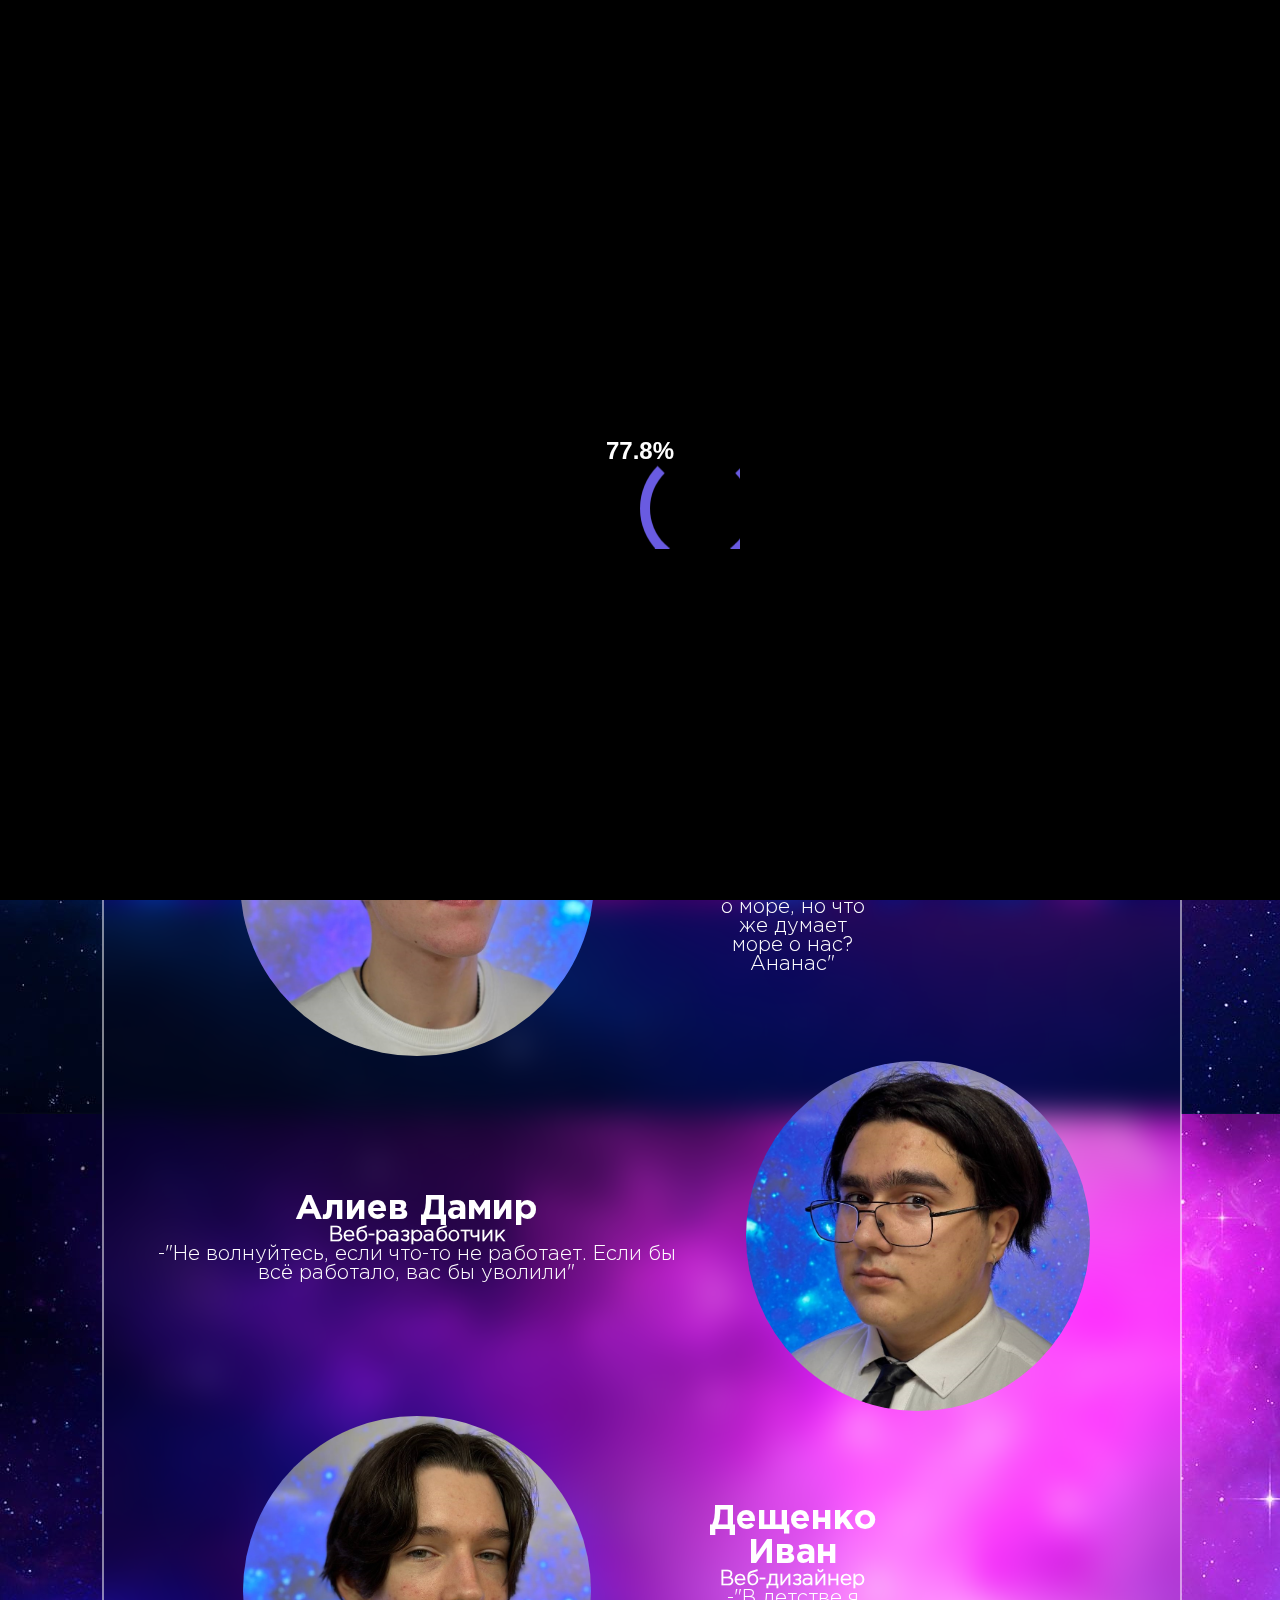
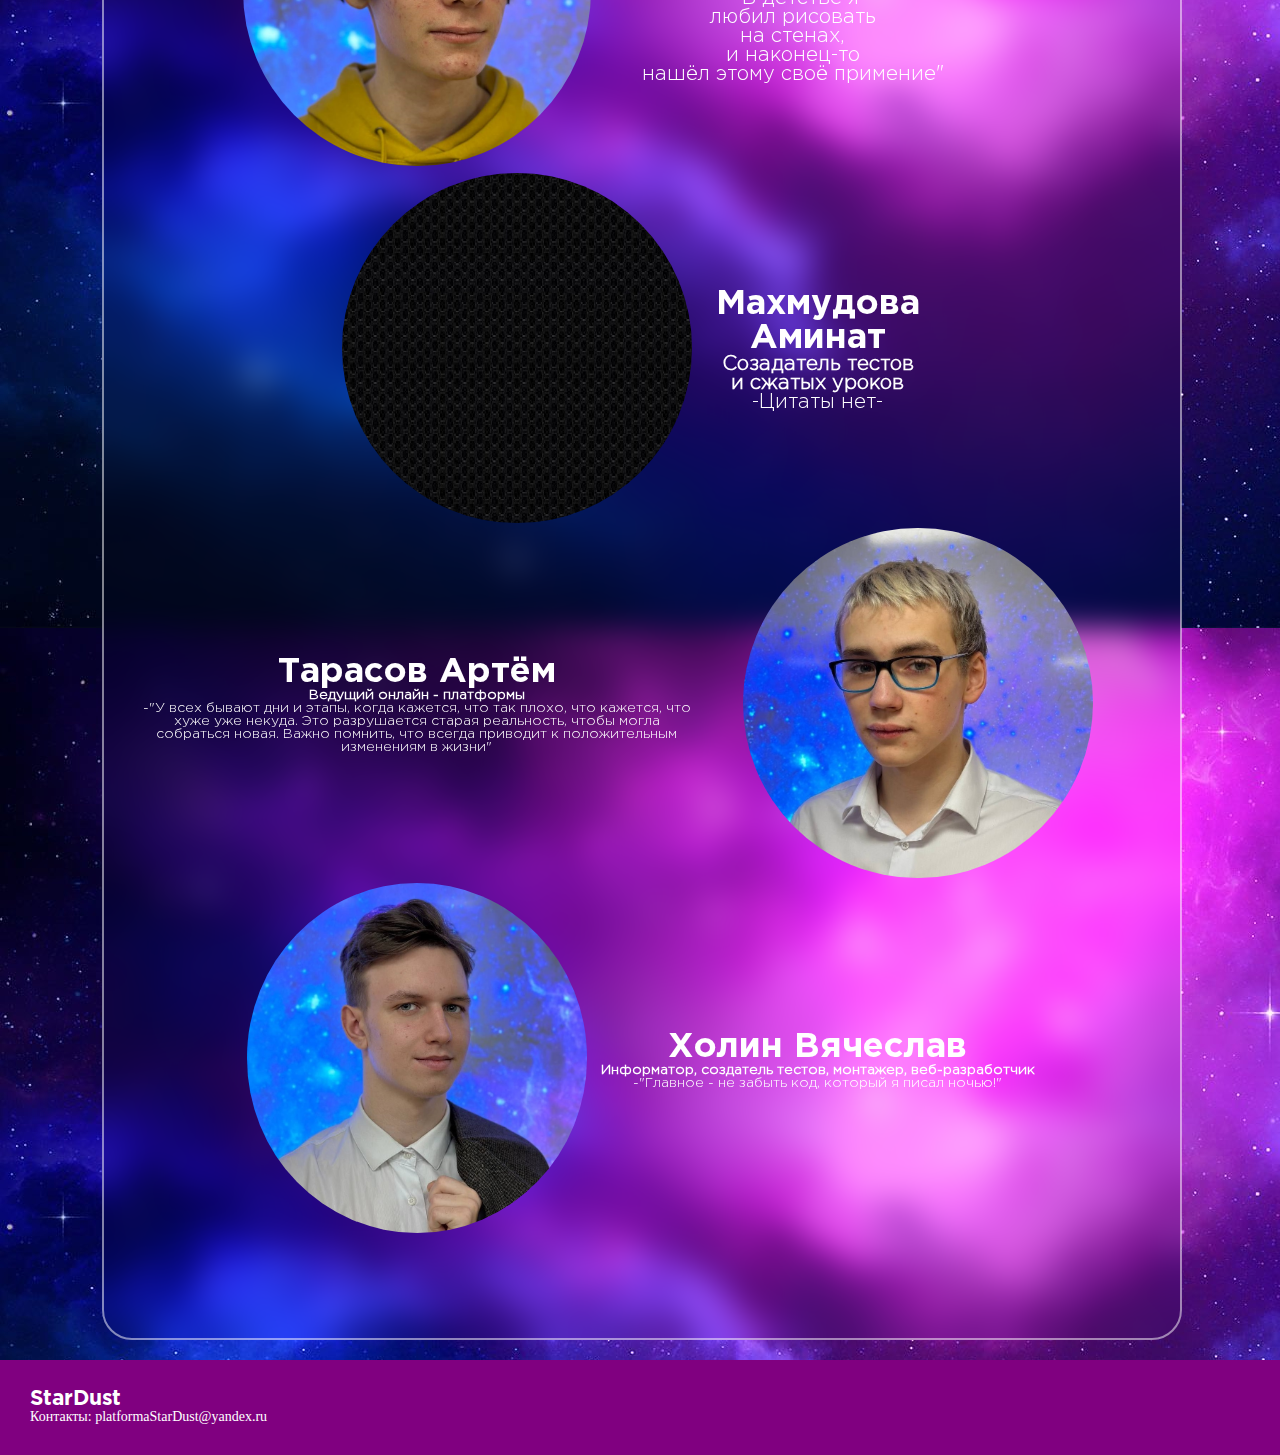
<file: New_web_site_V05/Authorized user/About_us/About_us.html>
<!DOCTYPE html>
<html>

<head>
	<meta charset="utf-8">
	<meta http-equiv="X-UA-Compatible" content="IE=edge">
	<meta name="viewport" content="width=device-width, initial-scale=1.0">
	<title>Онлайн платформа StarDust</title>
	<link href="../Base_style_and_script/About_us_style.css" rel="stylesheet" type="text/css">
	<link rel="stylesheet" href="../Base_style_and_script/fonts.css">
	<script src="https://ajax.googleapis.com/ajax/libs/jquery/2.2.0/jquery.min.js"></script>
	<script src="../hamb/Basic.js"></script>
	<script src="../Base_style_and_script/preloader.js"></script>
	<link rel="stylesheet" href="../Base_style_and_script/loader.css" type="text/css">
</head>

<body>

	<div id="preloader" class="preloader">
		<div class="preloader__loader">
				<div class="loadingio-spinner-rolling-wopxwk46ahe">
						<div class="ldio-zgxx64th47">
								<div></div>
						</div>
				</div>

				<span class="preloader__percents">
						<span id="percents">0</span>%
				</span>
		</div>
		<!-- /.preloader__loader -->
</div>
<!-- /#preloader.preloader -->

	<div id="background">
		<img src="../../../images/03.jpg" class="stretch" alt="" />
	</div>
	<div class="page">
		<header class="header">
			<div class="container">
				<div class="header__body">
					<div class="header__logo">
						<img src="../Image/IMG_20221213_233900_761.jpg" alt="ALT">
					</div>
					<div class="header__burger">
						<span></span>
					</div>
					<nav class="header__menu">
						<ul class="header__list">
							<li>
								<a href="../hamb/Basic.html" class="header__link">Главная страница</a>
							</li>
							<li>
								<a href="../My_course/Choose_lesson_them_1.html" class="header__link">Курс</a>
							</li>
							<li>
								<a href="../Comment/Comment.html" class="header__link">Отзывы</a>
							</li>
							<li>
								<a href="#" class="header__link">О нас</a>
							</li>
						</ul>
					</nav>
				</div>
			</div>
		</header>
		<div class="content">
			<div class="container">
				<h1>О нас</h1>
				<p class="item_center"><img class="usphoto" style="width: 80%;" src="../Image/f1295922-cb6e-4658-9590-fdce2eda58ea.jpg"></p>
				<p class="item_center"><h1 class="ush1">Мы студенты КМПО РАНХиГС. Все мы из одной группы - 107ИС-22. Нам очень интересно
					развиватся в сфере IT, поэтому мы выбрали сделать онлайн-курс</h1></p>
				<div class="People">
					<table>
						<tr>
							<td>
								<p class="eldar"><img class="img_circle_eldar" src="../Image/553c5596-0b31-405d-93d9-d4f0807d9070.jpg"></pcla>
							</td>
							<td>
								<div class="right__text">
									<h1>Агулов<br> Эльдар</h1>
									<b>
										<p>Монтажёр</p>
									</b>
									<p>-"Летом мы думаем <br> о море, но что<br> же думает <br>море о нас?</br>Ананас"</p>
								</div>
							</td>
						</tr>
						<tr>
								<td>
									<div class="left__text">
										<h1>Алиев Дамир</h1>
										<b>
											<p>Веб-разработчик</p>
										</b>
										<p>-"Не волнуйтесь, если что-то не работает. Если бы всё работало, вас бы уволили"</p>
									</div>
								</td>
							<td>
								<p class="damir"><img class="img_circle_damir" src="../Image/69c4cb11-cd49-464a-9226-b5b15b1f099c.jpg"></p>
							</td>
						</tr>
						<tr>
							<td>
								<p class="ivan"><img class="img_circle_ivan" src="../Image/bafde764-6ee2-4815-a86d-567ee47dc15d.jpg"></p>
							</td>
							<td>
								<div class="right__text">
									<h1>Дещенко<br> Иван</h1>
									<b>
										<p>Веб-дизайнер</p>
									</b>
									<p>-"В детстве я <br>любил рисовать <br> на стенах,<br> и наконец-то<br> нашёл этому своё примение"</p>
								</div>
							</td>
						</tr>
						<tr>
						</tr>
						<tr>
							<td>
								<p class="aminat"><img class="img_circle_aminat" src="../Image/background.jpg"></p>
							</td>
							<td>
								<div class="text__right_aminat">
									<h1 class="h1__aminat">Махмудова<br> Аминат</h1>
									<b>
										<p>Созадатель тестов <br>и сжатых уроков</p>
									</b>
									<p>-Цитаты нет-</p>
								</div>
							</td>
						</tr>
						<tr>
							<td>
								<div class="left__text__tarasov">
									<h1>Тарасов Артём</h1>
								<b>
									<p>Ведущий онлайн - платформы</p>
								</b>
								<p>-"У всех бывают дни и этапы, когда кажется, что так плохо, что кажется, что хуже уже некуда. Это
									разрушается старая реальность, чтобы могла собраться новая. Важно помнить, что всегда приводит к
									положительным изменениям в жизни"</p>
								</div>
							</td>
							<td>
								<p class="tema"><img class="img_circle_tema" src="../Image/0becd7df-66be-4218-9764-133edc161130.jpg"></p>
							</td>
						</tr>
						<tr>
							<td>
								<p class="slava"><img class="img_circle_slava" src="../Image/a9bba380-bd70-46d7-b7e4-5b59f4653ec9.jpg"></p>
							</td>
							<td>
								<div class="right__text_slava">
									<h1>Холин Вячеслав</h1>
									<b>
										<p>Информатор, создатель тестов, монтажер, веб-разработчик</p>
									</b>
									<p>-"Главное - не забыть код, который я писал ночью!"</p>
								</div>
							</td>
						</tr>
					</table>
				</div>
			</div>
		</div>
	</div>
	</div>
	<div class="footer">
		<h2>StarDust</h2>
		<p>Контакты: platformaStarDust@yandex.ru</p>
	</div>
</body>
</html>
</file>
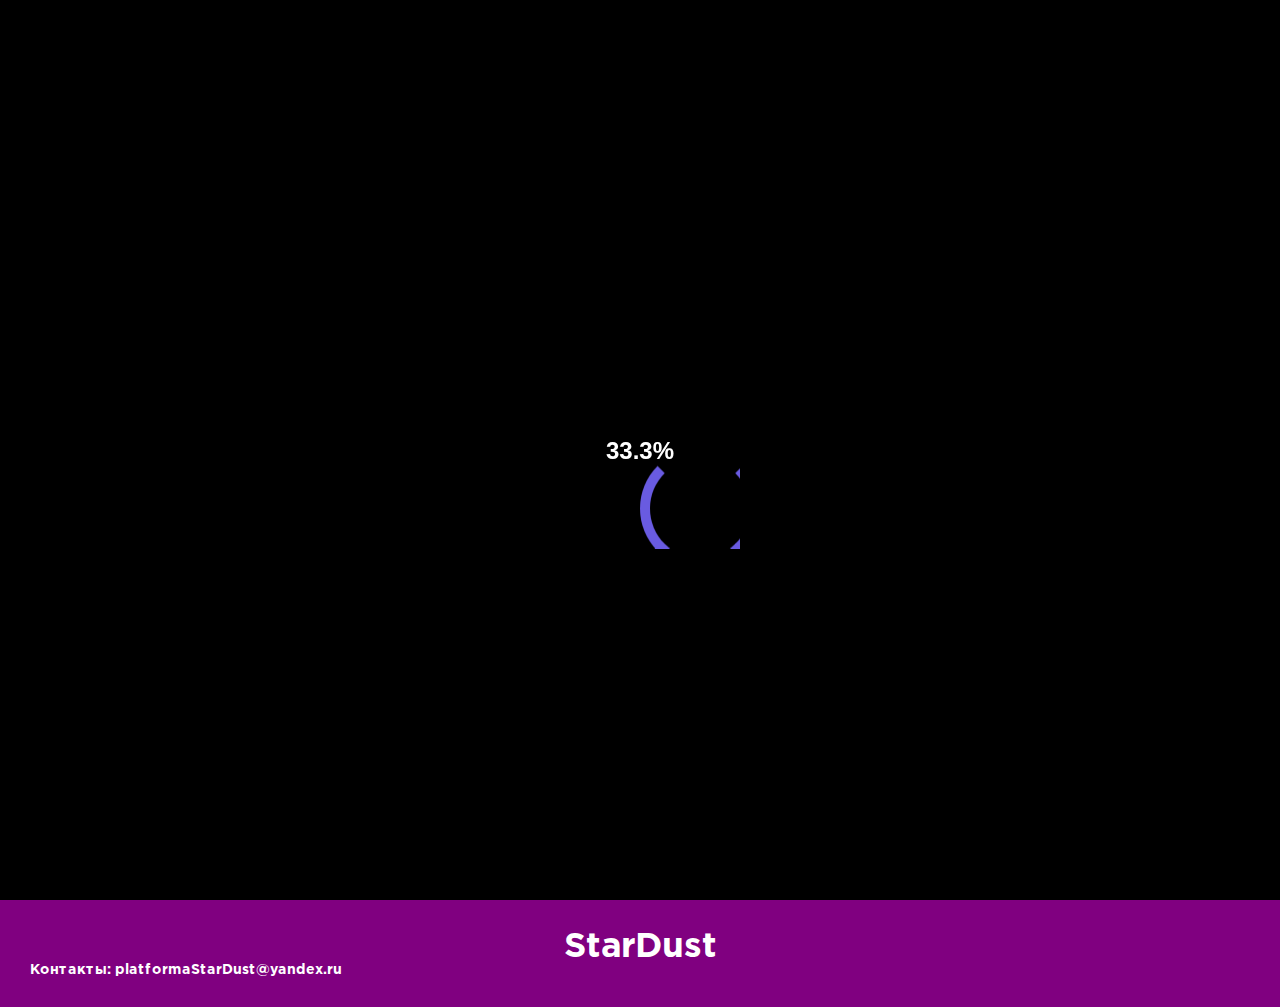
<file: New_web_site_V05/Authorized user/Comment/Comment.html>
<!DOCTYPE html>
	<html>
		<head>
			<meta charset="utf-8">
			<meta http-equiv="X-UA-Compatible" content="IE=edge">
			<meta name="viewport" content="width=device-width, initial-scale=1.0">
			<title>Онлайн платформа StarDust</title>
			<link href="../Base_style_and_script/Comment_style.css" rel="stylesheet" type="text/css">
			<link rel="stylesheet" href="../Base_style_and_script/fonts.css">
			<script src="https://ajax.googleapis.com/ajax/libs/jquery/2.2.0/jquery.min.js"></script>
			<script src="../hamb/Basic.js"></script>
			<script src="../Base_style_and_script/preloader.js"></script>
			<link rel="stylesheet" href="../Base_style_and_script/loader.css" type="text/css">
		</head>
		
		<body>
		
			<div id="preloader" class="preloader">
				<div class="preloader__loader">
						<div class="loadingio-spinner-rolling-wopxwk46ahe">
								<div class="ldio-zgxx64th47">
										<div></div>
								</div>
						</div>
		
						<span class="preloader__percents">
								<span id="percents">0</span>%
						</span>
				</div>
				<!-- /.preloader__loader -->
		</div>
		<!-- /#preloader.preloader -->
			<div id="background">
				<img src="../../../images/03.jpg" class="stretch" alt="" />
		</div>
			<div class="page">
			<header class="header">
				<div class="container">
					<div class="header__body">
						<div class="header__logo">
							<img src="../Image/IMG_20221213_233900_761.jpg" alt="ALT">
						</div>
						<div class="header__burger">
							<span></span>
						</div>
						<nav class="header__menu">
							<ul class="header__list">
								<li>
									<a href="../hamb/Basic.html" class="header__link">Главная страница</a>
								</li>
								<li>
									<a href="../My_course/Choose_lesson_them_1.html" class="header__link">Курс</a>
								</li>
								<li>
									<a href="#" class="header__link">Отзывы</a>
								</li>
								<li>
									<a href="../About_us/About_us.html" class="header__link">О нас</a>
								</li>
							</ul>
						</nav>
					</div>
				</div>
			</header>
	<div class="content">
		<div class="container">
			<h1 class="h1text">Отзывы<br> "Раздел в разработке"</h1>
				<table class="item_center">
					<tr>
						<td>
							<button>🡠</button>
						</td>
						<td>
							<p class="item_center"><img class="img_circle" src="../Image/Icone-usuario-Png.png"></p>
						</td>
						<td>
							<button>🡢</button>
						</td>
					</tr>
				</table>
				<p class="item_center" style="font-size: 26px;" >Имя пользавателя</p>
				<div id="comment">
					<p >Здесь вы сможете написать нам отзыв, который придет к нам на базу данных. Если отзыв не смог дойти или возникли какие-то проблемы, то напишите нам на нашу офицальную почту "platformaStarDust@yandex.ru" и мы вам ответим! Благодорим вас за понимание! </p>
					<form>
						<p >Ведите свой комментарий:</p>
						<textarea id="comment" name="comment" cols="84" rows="10"></textarea>
						<table id="item_center">
							<tr>
								<td>
									<button class="custom-btn btn-12"><span>Нажми!</span><span>Отправить</span></button>
								</td>
								<td>
									<button class="custom-btn btn-12"><span>Нажми!</span><span>Очистить</span></button>
								</td>
							</tr>							
						</table>
					</form>
				</div>
			</div>
				</div>
			</div>
		</div>
	</div>
</div>
<div class="footer">
	<h1>StarDust</h1>
	<p>Контакты: platformaStarDust@yandex.ru</p>
</div>
		</body>
	</html>
</file>
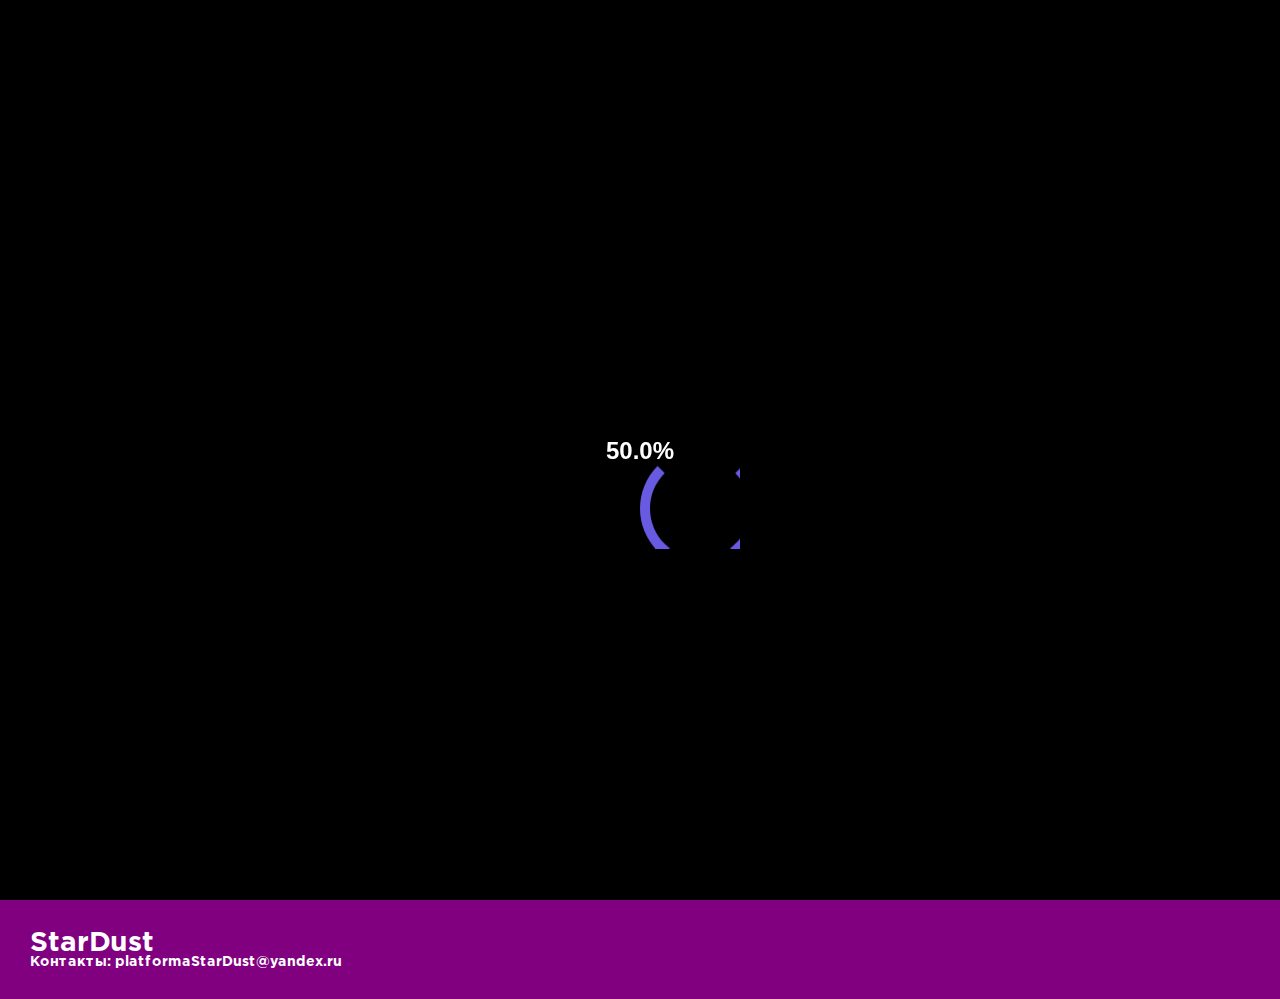
<file: New_web_site_V05/Authorized user/hamb/Basic.html>
<!DOCTYPE html>
	<html>
		<head>
			<meta charset="utf-8">
			
			<!-- Название страницы -->
			<title>Онлайн платформа StarDust</title>
			
			<!-- Подключение CSS Файла -->
			<link href="Basic.css" rel="stylesheet" type="text/css">
			
			<link href="../Base_style_and_script/loader.css" rel="stylesheet" type="text/css">
			<!-- Подключение шрифтов -->
			<link href="fonts.css" rel="stylesheet" type="text/css">
			
						<!-- Подключение Jquery -->
			<script src="https://ajax.googleapis.com/ajax/libs/jquery/2.2.0/jquery.min.js"></script>
			
			<meta name="viewport" content="width=device-width">

			<!-- Подключение JS файла -->
			<script src="Basic.js"></script>
			<script src="../Base_style_and_script/preloader.js"></script>
		</head>
		<body>

			<div id="preloader" class="preloader">
				<div class="preloader__loader">
						<div class="loadingio-spinner-rolling-wopxwk46ahe">
								<div class="ldio-zgxx64th47">
										<div></div>
								</div>
						</div>
		
						<span class="preloader__percents">
								<span id="percents">0</span>%
						</span>
				</div>
				<!-- /.preloader__loader -->
		</div>
		<!-- /#preloader.preloader -->
			<div id="background">
				<img src="../../../images/03.jpg" class="stretch" alt="" />
		</div>
			<div class="page">
			<header class="header">
				<div class="container">
					<div class="header__body">
						<div class="header__logo">
							<img src="../Image/IMG_20221213_233900_761.jpg" alt="ALT">
						</div>
						<div class="header__burger">
							<span></span>
						</div>
						<nav class="header__menu">
							<ul class="header__list">
								<li>
									<a href="#" class="header__link">Главная страница</a>
								</li>
								<li>
									<a href="../My_course/Choose_lesson_them_1.html" class="header__link">Курс</a>
								</li>
								<li>
									<a href="../Comment/Comment.html" class="header__link">Отзывы</a>
								</li>
								<li>
									<a href="../About_us/About_us.html" class="header__link">О нас</a>
								</li>
							</ul>
						</nav>
					</div>
				</div>
			</header>
	<div class="content">
		<div class="container">
			<div class="content__text">
				<p>
					На этом сайте вы сможете познакомиться с новым для вас<br> предствалением о космосе и об Вселенной в целом здесь! <br>
						Вы узнаете про физику и астрономию много интересного<br> и еще наглядно увидете все на видео для понимания. <br>
						У нас есть курс "Представление о строении мира" в который <br>входят темы: "Предстваления о Вселенной","Конфигурация планет", <br>
						"Закон всемирного тяготения" и финальный урок с поздравлением! <br> 	После каждого урока вы можете пройти тест, чтобы проверить свои знания. <br>На обычный тест уходит 15мин, а на финальный около 30-45мин <br>
						на проверку знаний знаний материала. Вопросы составлины <br>
						строго по самому материалу видео-уроков! <br>Готовы ли пройти этот курс с нами?!
				</p>
				<p>
					Нажмите на хлебные крошки в правом верхнем углу "☰" <br>или нажмите на слово "Курс", чтобы перейти сразу к курсу.
				</p>
			</div>
			<img class="naft" src="../Image/naft.png" alt="ALT">
			<form action="../My_course/Choose_lesson_them_1.html" target="_blank">
				<button class="button">
					<img class="button" src="../Image/textkurs.png" alt="Alt">
				</button>
			</form>
		</div>
	</div>
</div>
<div class="footer">
	<h1>StarDust</h1>
	<p>Контакты: platformaStarDust@yandex.ru</p>
</div>
		</body>
	</html>
</file>
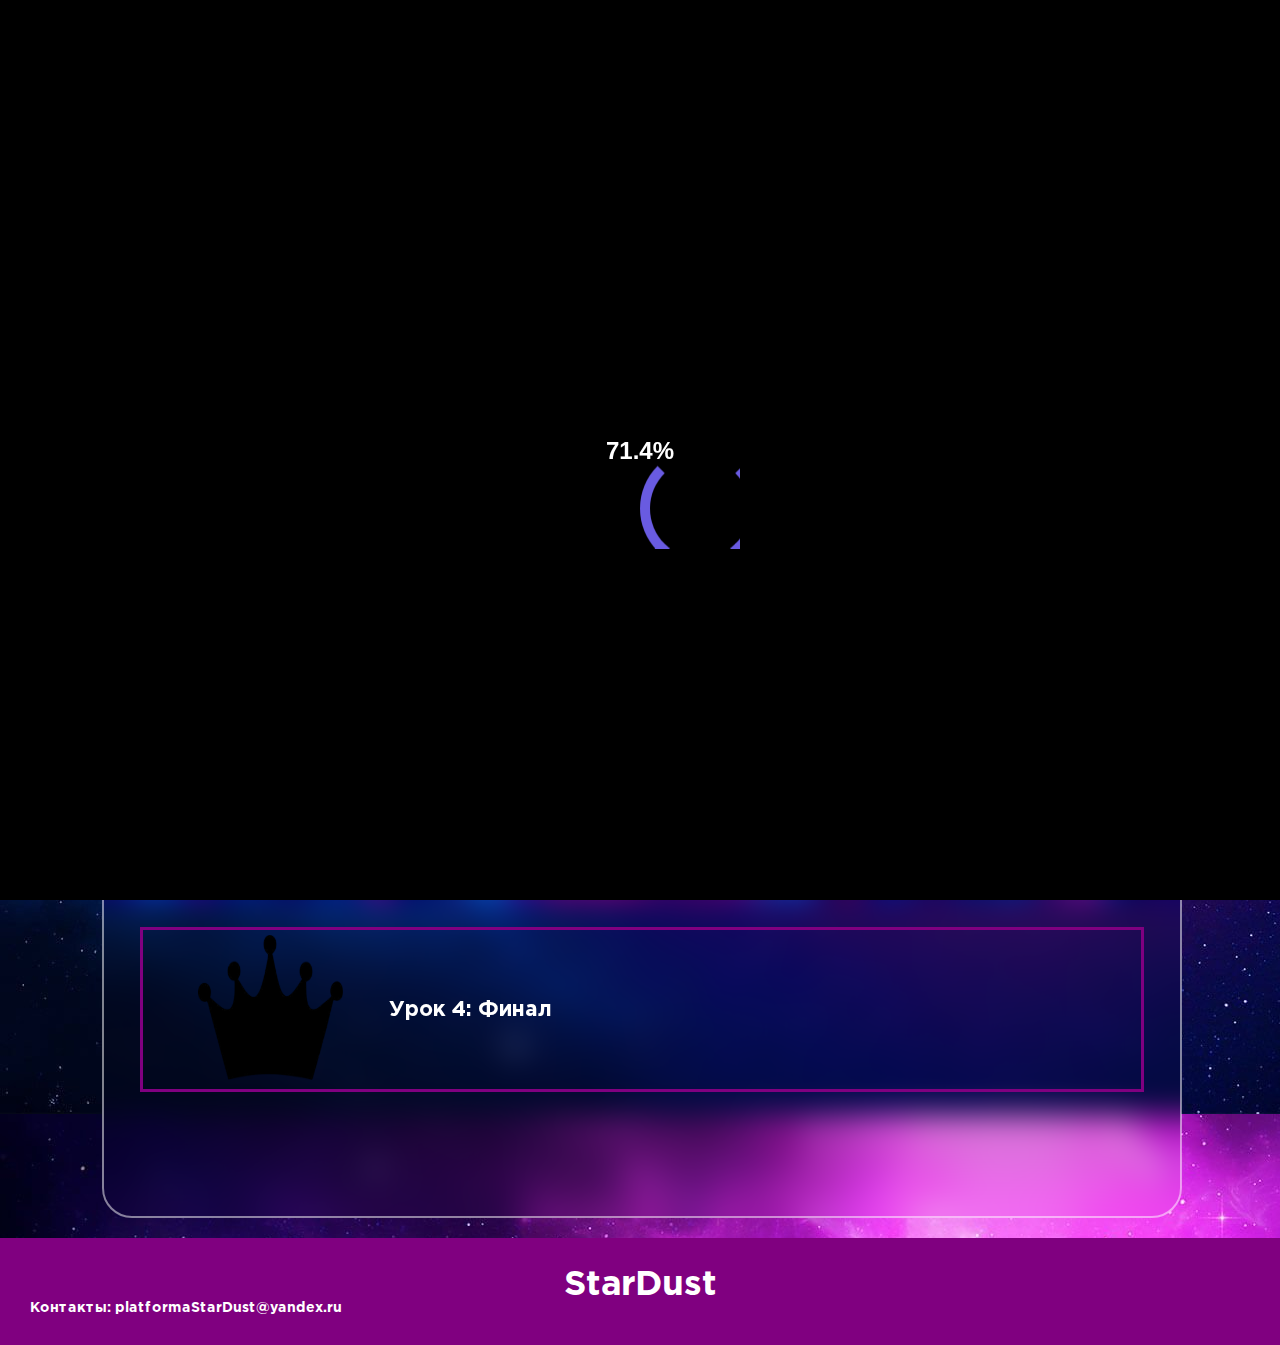
<file: New_web_site_V05/Authorized user/My_course/Choose_lesson_them_1.html>
<!DOCTYPE html>
	<html>
		<head>
			<meta charset="utf-8">
			<meta http-equiv="X-UA-Compatible" content="IE=edge">
			<meta name="viewport" content="width=device-width, initial-scale=1.0">
			<title>Онлайн платформа StarDust</title>
			<link href="../Base_style_and_script/Choose_style.css" rel="stylesheet" type="text/css">
			<link rel="stylesheet" href="../Base_style_and_script/fonts.css">
			<script src="https://ajax.googleapis.com/ajax/libs/jquery/2.2.0/jquery.min.js"></script>
			<script src="../hamb/Basic.js"></script>
	<script src="../Base_style_and_script/preloader.js"></script>
	<link rel="stylesheet" href="../Base_style_and_script/loader.css" type="text/css">
</head>

<body>

	<div id="preloader" class="preloader">
		<div class="preloader__loader">
				<div class="loadingio-spinner-rolling-wopxwk46ahe">
						<div class="ldio-zgxx64th47">
								<div></div>
						</div>
				</div>

				<span class="preloader__percents">
						<span id="percents">0</span>%
				</span>
		</div>
		<!-- /.preloader__loader -->
</div>
<!-- /#preloader.preloader -->
			<div id="background">
				<img src="../../../images/03.jpg" class="stretch" alt="" />
		</div>
			<div class="page">
			<header class="header">
				<div class="container">
					<div class="header__body">
						<div class="header__logo">
							<img src="../Image/IMG_20221213_233900_761.jpg" alt="ALT">
						</div>
						<div class="header__burger">
							<span></span>
						</div>
						<nav class="header__menu">
							<ul class="header__list">
								<li>
									<a href="../hamb/Basic.html" class="header__link">Главная страница</a>
								</li>
								<li>
									<a href="#" class="header__link">Курс</a>
								</li>
								<li>
									<a href="../Comment/Comment.html" class="header__link">Отзывы</a>
								</li>
								<li>
									<a href="../About_us/About_us.html" class="header__link">О нас</a>
								</li>
							</ul>
						</nav>
					</div>
				</div>
			</header>
	<div class="content">
		<div class="chelovek">
			<img src="../Image/chelovek.png" alt="ALT" height="300" width="#">
			</div>
		<div class="container">
			<h1 class="textglav">Тема: Представление о строении мира</h1>
				<h3 style="text-align: center; margin: 30px 0px 10px;">Все темы</h3>
				<a href="../Theme_1/Lesson_1.html"><button class="list" id="them1">
					<div class="but_buttontext">
					<table>
						<tr>
							<td width="120px">
								<img src="../Image/telecsop.png" style="border: 3px solid rgb(0, 0, 0, 0);width: 145px; height: 145px;">
							</td>
							<td>
								<table width="100%">
									<tr>
										<td>
											<b><p>Урок 1: Представления о Вселенной</p></b>
										</td>
									</tr>
								</table>
							</td>
						</tr>
				</table>
				</div>
				</button></a>
				<a href="../Theme_1/Lesson_2.html"><button class="list" id="them2">
					<div class="but_buttontext">
					<table>
						<tr>
							<td width="120px">
								<img src="../Image/saturn.png" style="border: 3px solid rgb(0, 0, 0, 0);width: 145px; height: 145px;">
							</td>
							<td>
								<table width="100%">
									<tr>
										<td>
											<b><p>Урок 2: Конфигурация планет</p></b>
										</td>
									</tr>
								</table>
							</td>
						</tr>
					</table>
				</div>
				</button></a>
				<a href="../Theme_1/Lesson_3.html"><button class="list" id="them3">
					<div class="but_buttontext">
					<table>
						<tr>
							<td width="120px">
								<img src="../Image/antenna.png" style="border: 3px solid rgb(0, 0, 0, 0);width: 145px; height: 145px;">
							</td>
							<td>
								<table width="100%">
									<tr>
										<td>
											<b><p>Урок 3: Закон всемирного тяготения</p></b>
										</td>
									</tr>
								</table>
							</div>
							</td>
						</tr>
					</table>
				</button></a>
				<a href="../Theme_1/Lesson_4.html"><button class="list" id="them4">
					<div class="but_buttontext">
					<table>
						<tr>
							<td width="120px">
								<img src="../Image/korona.png" style="border: 3px solid rgb(0, 0, 0, 0);width: 145px; height: 145px;">
							</td>
							<td>
								<table width="100%">
									<tr>
										<td>
											<b><p>Урок 4: Финал</p></b>
										</td>
									</tr>
								</table>
							</td>
						</tr>
					</table>
				</button></a>
			</div>
			</div>
		</div>
<div class="footer">
	<h1>StarDust</h1>
	<p>Контакты: platformaStarDust@yandex.ru</p>
</div>
		</body>
	</html>
</file>
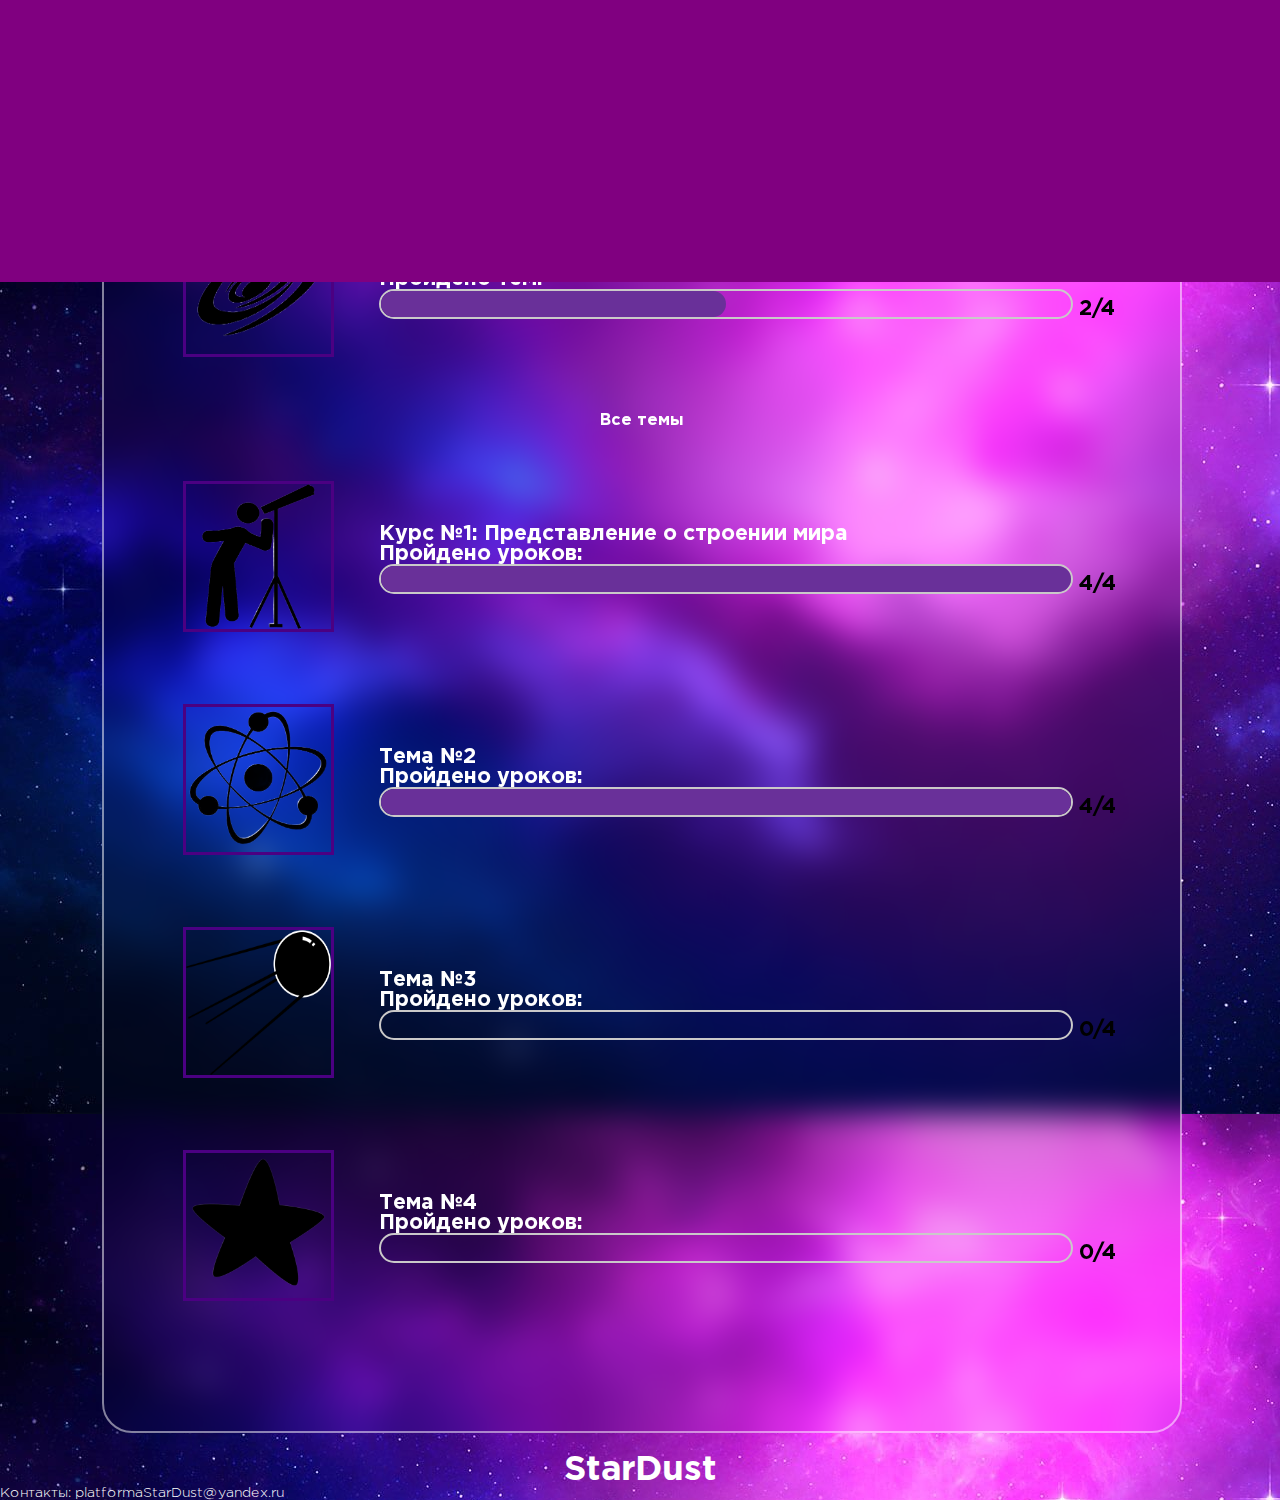
<file: New_web_site_V05/Authorized user/My_course/Choose_them.html>
<!DOCTYPE html>
	<html>
		<head>
			<meta charset="utf-8">
			<meta http-equiv="X-UA-Compatible" content="IE=edge">
			<meta name="viewport" content="width=device-width, initial-scale=1.0">
			<title>Онлайн платформа StarDust</title>
			<link href="../Base_style_and_script/Choose_style.css" rel="stylesheet" type="text/css">
			<link rel="stylesheet" href="../Base_style_and_script/fonts.css">
			<script src="https://ajax.googleapis.com/ajax/libs/jquery/2.2.0/jquery.min.js"></script>
			<script src="../hamb/Basic.js"></script>
		</head>
		<body>
			<div class="headers">
				<div class="header">
					<table>
						<tr>
							<td class="logo">
								<img class="circle" src="../Image/IMG_20221213_233900_761.jpg">
							</td>
							<td	class="logo_name">
								<b>Платформа</br>StarDust</b>
							</td>
							<td class="space">
							</td>
							<td class="space">
							</td>
							<td class="menu">
								<button class="menu_button" id="menu_button_open">☰</button>
								<button class="menu_button" id="menu_button_close">✘</button>
							</td>
						</tr>
					</table>
				</div>	
				<div class="negativ_bar">
					<table>
						<tr>
							<td>
								<a><button class="glavnaya">Главная страница</button></a>
							</td>
							<td>
								<a><button class="comment">Отзывы</button></a>
							</td>
							<td>
								<a><button class="my_course">Курс</button></a>
							</td>
							<td>
								<a><button class="about_us">О нас</button></a>
							</td>
						</tr>
					</table>
				</div>
			</div>
			<div class="content">
				<h1>Мой курс</h1>
				<button id="list">
					<table width="100%" style="padding-left: 5%;">
						<tr>
							<td width="120px">
								<img src="../Image/galaxy.png" style="border: 3px solid #4B0082;width: 145px; height: 145px;">
							</td>
							<td>
								<table width="100%">
									<tr>
										<td>
											<b><p>Курс по Астрономии</p></b>
											<p style="margin-bottom: 0px;">Пройдено тем:</p>
											<progress min="0" max="4" value="2"></progress> 2/4
										</td>
									</tr>
								</table>
							</td>
						</tr>
					</table>
				</button>
				<div>
					<h3 style="text-align: center; margin: 30px 0px 10px;">Все темы</h3>
					<a href="Choose_lesson_them_1.html"><button class="list" id="them1">
						<table>
							<tr>
								<td width="120px">
									<img src="../Image/chelovek.png" style="border: 3px solid #4B0082;width: 145px; height: 145px;">
								</td>
								<td>
									<table width="100%">
										<tr>
											<td>
												<b><p>Курс №1: Представление о строении мира </p></b>
												<p style="margin-bottom: 0px;">Пройдено уроков:</p>
												<progress min="0" max="4" value="4"></progress> 4/4
											</td>
										</tr>
									</table>
								</td>
							</tr>
						</table>
					</button></a>
					<a href="Choose_lesson_them_2.html"><button class="list" id="them2">
						<table>
							<tr>
								<td width="120px">
									<img src="../Image/atom.png" style="border: 3px solid #4B0082;width: 145px; height: 145px;">
								</td>
								<td>
									<table width="100%">
										<tr>
											<td>
												<b><p>Тема №2</p></b>
												<p style="margin-bottom: 0px;">Пройдено уроков:</p>
												<progress min="0" max="4" value="4"></progress> 4/4
											</td>
										</tr>
									</table>
								</td>
							</tr>
						</table>
					</button></a>
					<a href="Choose_lesson_them_3.html"><button class="list" id="them3">
						<table>
							<tr>
								<td width="120px">
									<img src="../Image/satellite_PNG38.png" style="border: 3px solid #4B0082;width: 145px; height: 145px;">
								</td>
								<td>
									<table width="100%">
										<tr>
											<td>
												<b><p>Тема №3</p></b>
												<p style="margin-bottom: 0px;">Пройдено уроков:</p>
												<progress min="0" max="4" value="0"></progress> 0/4
											</td>
										</tr>
									</table>
								</td>
							</tr>
						</table>
					</button></a>
					<a href="Choose_lesson_them_4.html"><button class="list" id="them4">
						<table>
							<tr>
								<td width="120px">
									<img src="../Image/zvezda.png" style="border: 3px solid #4B0082;width: 145px; height: 145px;">
								</td>
								<td>
									<table width="100%">
										<tr>
											<td>
												<b><p>Тема №4</p></b>
												<p style="margin-bottom: 0px;">Пройдено уроков:</p>
												<progress min="0" max="4" value="0"></progress> 0/4
											</td>
										</tr>
									</table>
								</td>
							</tr>
						</table>
					</button></a>
				</div>
			</div>
			<div class="flooter">
				<h1>StarDust</h1>
				<p>Контакты: platformaStarDust@yandex.ru</p>
			</div>
		</body>
	</html>
</file>
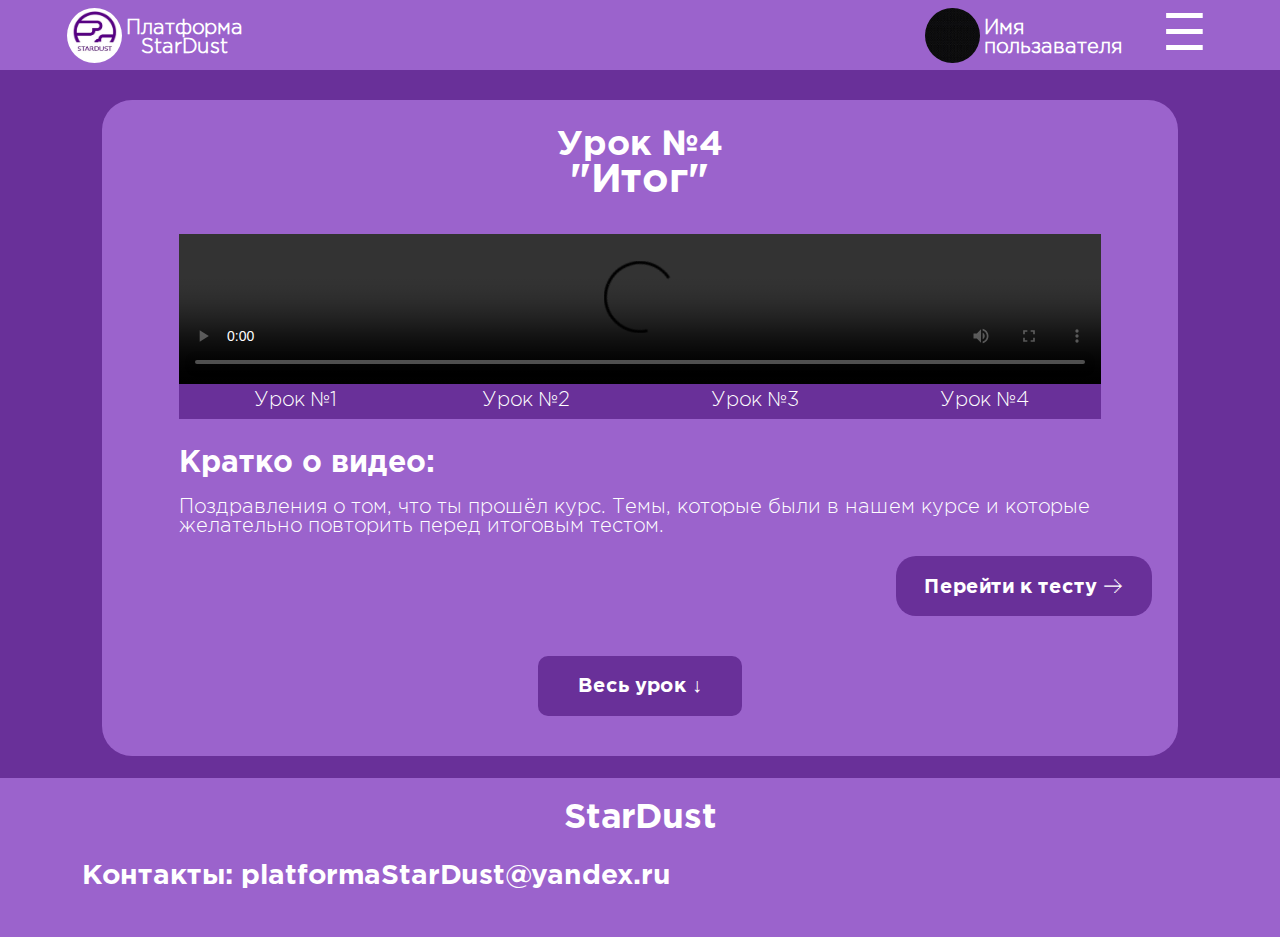
<file: New_web_site_V05/Authorized user/Theme_1/Lesson_4.html>
<!DOCTYPE html>
	<html>
		<head>
			<meta charset="utf-8">
			<meta http-equiv="X-UA-Compatible" content="IE=edge">
			<meta name="viewport" content="width=device-width, initial-scale=1.0">
			<title>Онлайн платформа StarDust</title>
			<link href="../Base_style_and_script/Lesson_style.css" rel="stylesheet" type="text/css">
			<link rel="stylesheet" href="../Base_style_and_script/fonts.css">
			<link href="../Base_style_and_script/Header_and_flooter_style.css" rel="stylesheet" type="text/css">
			<script src="https://ajax.googleapis.com/ajax/libs/jquery/2.2.0/jquery.min.js"></script>
			<script src="../Base_style_and_script/Header_and_flooter_script.js"></script>
			<script src="../Base_style_and_script/Lesson_script.js"></script>
		</head>
		<body>
			<div class="headers">
				<div class="header">
					<table>
						<tr>
							<td class="logo">
								<img class="circle" src="../Image/IMG_20221213_233900_761.jpg">
							</td>
							<td	class="logo_name">
								<b>Платформа</br>StarDust</b>
							</td>
							<td class="space">
							</td>
							<td class="ava">
								<img class="circle" src="../Image/background.jpg">
							</td>
							<td class="user_name">
								<b>Имя пользавателя</b>
							</td>
							<td class="menu">
								<button class="menu_button" id="menu_button_open">☰</button>
								<button class="menu_button" id="menu_button_close">╳</button>
							</td>
						</tr>
					</table>
				</div>	
				<div class="negativ_bar">
					<table>
						<tr>
							<td>
								<a><button class="glavnaya">Главная страница</button></a>
							</td>
							<td>
								<a><button class="comment">Отзывы</button></a>
							</td>
							<td>
								<a><button class="my_course">Курс</button></a>
							</td>
							<td>
								<a><button class="about_us">О нас</button></a>
							</td>
						</tr>
					</table>
				</div>
			</div>
			<div class="content">
				<h1>Урок №4</h1>
				<h2>"Итог"</h2>
				<video controls>
					<source src="">
				</video>
				<table class="ep">
					<tr>
						<td>
							<a href="Lesson_1.html"><button>Урок №1</button></a>
						</td>
						<td>
							<a href="Lesson_2.html"><button>Урок №2</button></a>
						</td>
						<td>
							<a href="Lesson_3.html"><button>Урок №3</button></a>
						</td>
						<td>
							<a href="Lesson_4.html"><button>Урок №4</button></a>
						</td>
					</tr>
				</table>
				<div class="about_lesson">
					<h3>Кратко о видео:</h3>
					<p>Поздравления о том, что ты прошёл курс. Темы, которые были в нашем курсе и которые желательно повторить перед итоговым тестом.</p>
				</div>
				<a href="Test_4.html"><button class="test" id="test1">Перейти к тесту 🡢</button></a>
				<div class="space_height"></div>
				<p class="item_center"><button class="all_text" id="all_text_open">Весь урок ↓</button></p>
					<div class="lesson">
						<p class="item_center"><button class="all_text" id="all_text_close">Весь урок ↑</button></p>
						<p>Подводя итоги, мы хотим, чтобы ты проверил наличие всего перечня тем, что были на этом онлайн-курсе:</p>
						<ul>
							<li>
								История  развития представления строения мира.
							</li>
							<li>
								Гелиоцентрические и геоцентрические системы величайших ученых.
							</li>
							<li>
								Конфигурации планет.
							</li>
							<li>
								Синодические и сидерические периоды обращения планет.
							</li>
							<li>
								Определение расстояний и размеров небесных тел.
							</li>
							<li>
								Единицы расстояний в астрономии.
							</li>
							<li>
								Движение небесных тел под действием сил тяготения.
							</li>
							<li>
								Закон всемирного тяготения, Определение радиуса и массы Земли, размеры и ее формы.
							</li>
							<li>
								Движение искуственных спутников Земли.
							</li>
						</ul>
						<a href="Test_4.html"><button class="test">Перейти к тесту 🡢</button></a>
					</div>
				</details>
			</div>
			<div class="flooter">
				<h1>StarDust</h1>
				<p>Контакты: platformaStarDust@yandex.ru</p>
			</div>
		</body>
	</html>
</file>
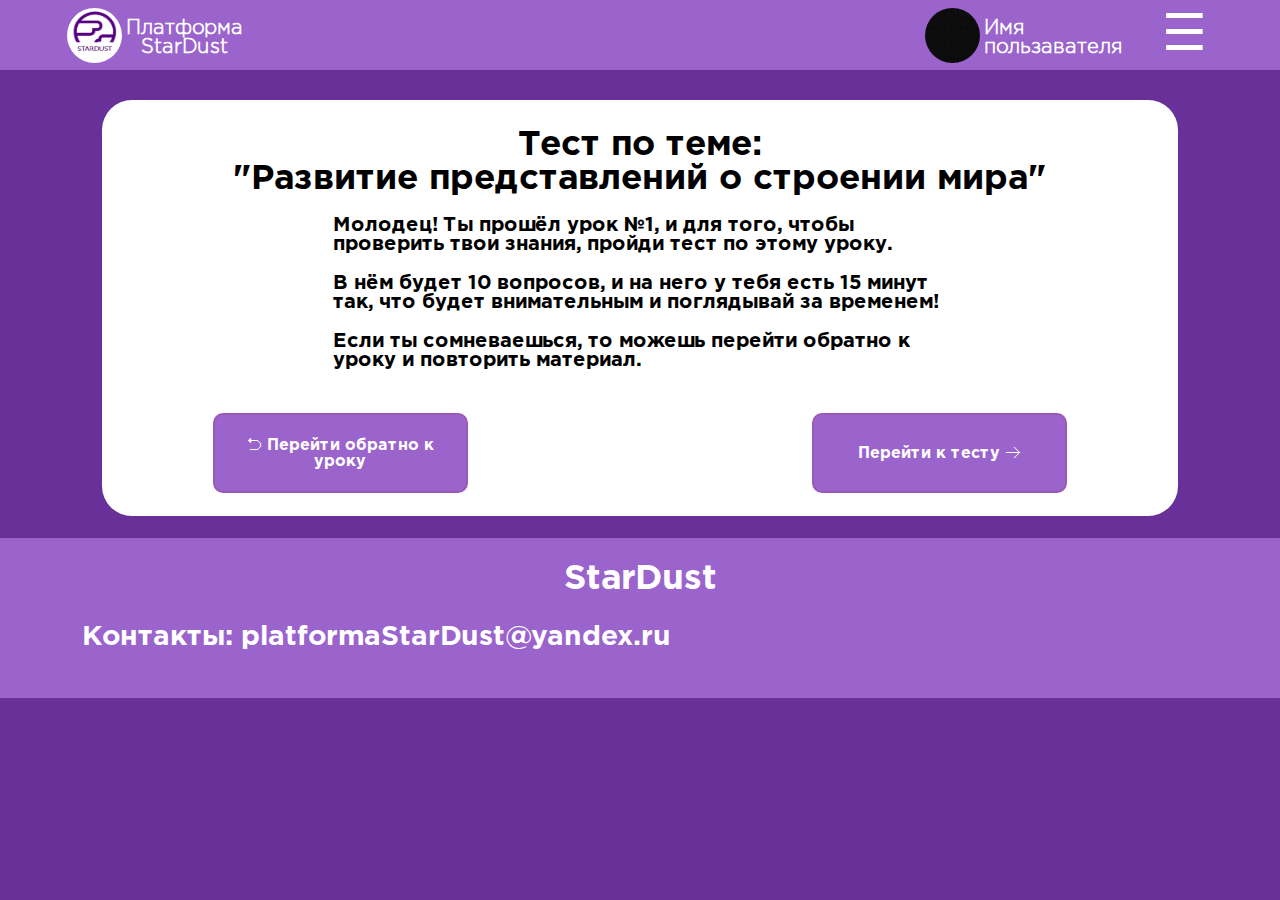
<file: New_web_site_V05/Authorized user/Theme_1/Test_1.html>
<!DOCTYPE html>
	<html>
		<head>
			<meta charset="utf-8">
			<meta http-equiv="X-UA-Compatible" content="IE=edge">
			<meta name="viewport" content="width=device-width, initial-scale=1.0">
			<title>Онлайн платформа StarDust</title>
			<link href="../Base_style_and_script/Test_style.css" rel="stylesheet" type="text/css">
			<link rel="stylesheet" href="../Base_style_and_script/fonts.css">
			<link href="../Base_style_and_script/Header_and_flooter_style.css" rel="stylesheet" type="text/css">
			<script src="https://ajax.googleapis.com/ajax/libs/jquery/2.2.0/jquery.min.js"></script>
			<script src="../Base_style_and_script/Header_and_flooter_script.js"></script>
			<script src="../Base_style_and_script/Test_script.js"></script>
		</head>
		<body>
			<div class="headers">
				<div class="header">
					<table>
						<tr>
							<td class="logo">
								<img class="circle" src="../Image/IMG_20221213_233900_761.jpg">
							</td>
							<td	class="logo_name">
								<b>Платформа</br>StarDust</b>
							</td>
							<td class="space">
							</td>
							<td class="ava">
								<img class="circle" src="../Image/background.jpg">
							</td>
							<td class="user_name">
								<b>Имя пользавателя</b>
							</td>
							<td class="menu">
								<button class="menu_button" id="menu_button_open">☰</button>
								<button class="menu_button" id="menu_button_close">╳</button>
							</td>
						</tr>
					</table>
				</div>	
				<div class="negativ_bar">
					<table>
						<tr>
							<td>
								<a><button class="glavnaya">Главная страница</button></a>
							</td>
							<td>
								<a><button class="comment">Отзывы</button></a>
							</td>
							<td>
								<a><button class="my_course">Курс</button></a>
							</td>
							<td>
								<a><button class="about_us">О нас</button></a>
							</td>
						</tr>
					</table>
				</div>
			</div>
			<div class="content">
				<h1>Тест по теме: <span class="countdown" style="display: none; font-size: 23pt; color: #CAC9C9; top: 220px; left: 80%; position: absolute;"></span></br>"Развитие представлений о строении мира"</h1>
				<div class="strt" style="width: 60%; padding: 0px 20% 0px 20%;">
					<p>Молодец! Ты прошёл урок №1, и для того, чтобы проверить твои знания, пройди тест по этому уроку.</p>
					<p>В нём будет 10 вопросов, и на него у тебя есть 15 минут так, что будет внимательным и поглядывай за временем!</p>
					<p>Если ты сомневаешься, то можешь перейти обратно к уроку и повторить материал.</p>
					<table class="buttonnextorearly" style="margin-left: -20%; width: 140%; margin-top: 40px;">
						<tr>
							<td>
								<a><button class="early" id="early0">⮌ Перейти обратно к уроку</button></a>
							</td>
							<td>
								<button class="next" id="next0">Перейти к тесту 🡢</button>
							</td>
						</tr>
					</table>
				</div>
				<section class="main">
					<form name="quiz" action="javascript:check();" class="quizform">
						<div class="quizsection1" style="display: none;">
							<h2>Вопрос №1</h2>
							<p>Кто первый предположил, что Земля имеет эллиптическую форму?</p>
							<div class="answer">
								<input name="q1" value="value1" id="value1" type="radio"/> Кеплер
							</div>
							<div class="answer">
								<input name="q1" value="value1" id="value2" type="radio" /> Ньютон
							</div>
							<div class="answer">
								<input name="q1" value="value2" id="value3" type="radio" /> Аристотель 
							</div>
							<div class="answer">
								<input name="q1" value="value1" id="value4" type="radio" /> Галилей
							</div>
							<div class="answer" style="display: none;">
								<input name="q1" value="value1" id="value5" type="radio" checked="checked"/>
							</div>
							<table class="buttonnextorearly" style="margin-left: -20%; width: 140%; margin-top: 40px;">
								<tr>
									<td></td>
									<td>
										<button class="next" id="next1">Перейти к следующему вопросу 🡢</button>
									</td>
								</tr>
							</table>
						</div>
						<div class="quizsection2" style="display: none;">
							<h2>Вопрос №2</h2>
							<p>Какой довод был у греков в пользу того, что Земля имеет форму шара?</p>
							<div class="answer">
								<input name="q2" value="value2" id="value1" type="radio" /> Наблюдая за затмением Луны
							</div>
							<div class="answer">
								<input name="q2" value="value1" id="value2" type="radio" /> Наблюдая за Солнцем
							</div>
							<div class="answer">
								<input name="q2" value="value1" id="value3" type="radio" /> Путешествуя вокруг Земли, возвращались в ту же точку
							</div>
							<div class="answer">
								<input name="q2" value="value1" id="value4" type="radio" /> На горизонте сначала появляются паруса приближающегося корабля и только потом становится виден корпус
							</div>
							<div class="answer" style="display: none;">
								<input name="q2" value="value1" id="value5" type="radio" checked="checked"/>
							</div>
							<table class="buttonnextorearly" style="margin-left: -20%; width: 140%; margin-top: 40px;">
								<tr>
									<td>
										<button class="early" id="early2">🡠 Перейти к предыдущему вопросу</button>
									</td>
									<td>
										<button class="next" id="next2">Перейти к следующему вопросу 🡢</button>
									</td>
								</tr>
							</table>
						</div>
						<div class="quizsection3" style="display: none;">
							<h2>Вопрос №3</h2>
							<p>Кто первый предложил модель, в которой Земля была центром Вселенной?</p>
							<div class="answer">
								<input name="q3" value="value1" id="value1" type="radio" /> Галилей
							</div>
							<div class="answer">
								<input name="q3" value="value1" id="value2" type="radio" /> Кеплер
							</div>
							<div class="answer">
								<input name="q3" value="value1" id="value3" type="radio" /> Коперник
							</div>
							<div class="answer">
								<input name="q3" value="value2" id="value4" type="radio" /> Птолемей
							</div>
							<div class="answer" style="display: none;">
								<input name="q5" value="value1" id="value5" type="radio" checked="checked"/>
							</div>
							<table class="buttonnextorearly" style="margin-left: -20%; width: 140%; margin-top: 40px;">
								<tr>
									<td>
										<button class="early" id="early3">🡠 Перейти к предыдущему вопросу</button>
									</td>
									<td>
										<button class="next" id="next3">Перейти к следующему вопросу 🡢</button>
									</td>
								</tr>
							</table>
						</div>
						<div class="quizsection4" style="display: none;">
							<h2>Вопрос №4</h2>
							<p>В модели Коперника в центре находится...</p>
							<div class="answer">
								<input name="q4" value="value2" id="value1" type="radio" /> Солнце
							</div>
							<div class="answer">
								<input name="q4" value="value1" id="value2" type="radio" /> Земля
							</div>
							<div class="answer">
								<input name="q4" value="value1" id="value3" type="radio" /> Марс
							</div>
							<div class="answer">
								<input name="q4" value="value1" id="value4" type="radio" /> Другой объект
							</div>
							<div class="answer" style="display: none;">
								<input name="q5" value="value1" id="value5" type="radio" checked="checked"/>
							</div>
							<table class="buttonnextorearly" style="margin-left: -20%; width: 140%; margin-top: 40px;">
								<tr>
									<td>
										<button class="early" id="early4">🡠 Перейти к предыдущему вопросу</button>
									</td>
									<td>
										<button class="next" id="next4">Перейти к следующему вопросу 🡢</button>
									</td>
								</tr>
							</table>
						</div>
						<div class="quizsection5" style="display: none;">
							<h2>Вопрос №5</h2>	
							<p>Сколько было планет в модели Птолемея?</p>
							<div class="answer">
								<input name="q5" value="value1" id="value1" type="radio" /> 2
							</div>
							<div class="answer">
								<input name="q5" value="value1" id="value2" type="radio" /> 13
							</div>
							<div class="answer">
								<input name="q5" value="value2" id="value3" type="radio" /> 5
							</div>
							<div class="answer">
								<input name="q5" value="value1" id="value4" type="radio" /> 4
							</div>
							<div class="answer" style="display: none;">
								<input name="q5" value="value1" id="value5" type="radio" checked="checked"/>
							</div>
							<table class="buttonnextorearly" style="margin-left: -20%; width: 140%; margin-top: 40px;">
								<tr>
									<td>
										<button class="early" id="early5">🡠 Перейти к предыдущему вопросу</button>
									</td>
									<td>
										<button class="next" id="next5">Перейти к следующему вопросу 🡢</button>
									</td>
								</tr>
							</table>
						</div>
						<div class="quizsection6" style="display: none;">
							<h2>Вопрос №6</h2>	
							<p>Чего опасался Николай Коперник за свою предполагаемую модель?</p>
							<div class="answer">
								<input name="q6" value="value2" id="value1" type="radio" /> Обвинения в ереси
							</div>
							<div class="answer">
								<input name="q6" value="value1" id="value2" type="radio" /> Казни
							</div>
							<div class="answer">
								<input name="q6" value="value1" id="value3" type="radio" /> Его могли выгнать из церкви
							</div>
							<div class="answer">
								<input name="q6" value="value1" id="value4" type="radio" /> Отказ от креациони́зма
							</div>
							<div class="answer" style="display: none;">
								<input name="q6" value="value1" id="value5" type="radio" checked="checked"/>
							</div>
							<table class="buttonnextorearly" style="margin-left: -20%; width: 140%; margin-top: 40px;">
								<tr>
									<td>
										<button class="early" id="early6">🡠 Перейти к предыдущему вопросу</button>
									</td>
									<td>
										<button class="next" id="next6">Перейти к следующему вопросу 🡢</button>
									</td>
								</tr>
							</table>
						</div>
						<div class="quizsection7" style="display: none;">
							<h2>Вопрос №7</h2>	
							<p>Кто доказал модель Коперника?</p>
							<div class="answer">
								<input name="q7" value="value1" id="value1" type="radio" /> Птолемей
							</div>
							<div class="answer">
								<input name="q7" value="value2" id="value2" type="radio" /> Кеплер
							</div>
							<div class="answer">
								<input name="q7" value="value1" id="value3" type="radio" /> Эйнштейн
							</div>
							<div class="answer">
								<input name="q7" value="value1" id="value4" type="radio" /> Ньютон
							</div>
							<div class="answer" style="display: none;">
								<input name="q7" value="value1" id="value5" type="radio" checked="checked"/>
							</div>
							<table class="buttonnextorearly" style="margin-left: -20%; width: 140%; margin-top: 40px;">
								<tr>
									<td>
										<button class="early" id="early7">🡠 Перейти к предыдущему вопросу</button>
									</td>
									<td>
										<button class="next" id="next7">Перейти к следующему вопросу 🡢</button>
									</td>
								</tr>
							</table>
						</div>
						<div class="quizsection8" style="display: none;">
							<h2>Вопрос №8</h2>
							<p>В каком году Галилео Галилей создал свой первый телескоп?</p>
							<div class="answer">
								<input name="q8" value="value1" id="value1" type="radio" /> 1595 г.
							</div>
							<div class="answer">
								<input name="q8" value="value1" id="value2" type="radio" /> 1619 г.
							</div>
							<div class="answer">
								<input name="q8" value="value2" id="value3" type="radio" /> 1609 г.
							</div>
							<div class="answer">
								<input name="q8" value="value1" id="value4" type="radio" /> 1625 г.
							</div>
							<div class="answer" style="display: none;">
								<input name="q8" value="value1" id="value5" type="radio" checked="checked"/>
							</div>
							<table class="buttonnextorearly" style="margin-left: -20%; width: 140%; margin-top: 40px;">
								<tr>
									<td>
										<button class="early" id="early8">🡠 Перейти к предыдущему вопросу</button>
									</td>
									<td>
										<button class="next" id="next8">Перейти к следующему вопросу 🡢</button>
									</td>
								</tr>
							</table>
						</div>
						<div class="quizsection9" style="display: none;">
							<h2>Вопрос №9</h2>
							<p>В каком году Николай Коперник предложил свою модель?</p>
							<div class="answer">
								<input name="q9" value="value1" id="value1" type="radio" /> 1569 г.
							</div>
							<div class="answer">
								<input name="q9" value="value2" id="value2" type="radio" /> 1514 г.
							</div>
							<div class="answer">
								<input name="q9" value="value1" id="value3" type="radio" /> 1603 г.
							</div>
							<div class="answer">
								<input name="q9" value="value1" id="value4" type="radio" /> 1507 г.
							</div>
							<div class="answer" style="display: none;">
								<input name="q9" value="value1" id="value5" type="radio" checked="checked"/>
							</div>
							<table class="buttonnextorearly" style="margin-left: -20%; width: 140%; margin-top: 40px;">
								<tr>
									<td>
										<button class="early" id="early9">🡠 Перейти к предыдущему вопросу </button>
									</td>
									<td>
										<button class="next" id="next9">Перейти к следующему вопросу 🡢</button>
									</td>
								</tr>
							</table>
						</div>
						<div class="quizsection10" style="display: none;">
							<h2>Вопрос №10</h2>	
							<p>Как Кеплер развил теорию Коперника?</p>
							<div class="answer">
								<input name="q10" value="value2" id="value1" type="radio" /> Предложил, что планеты движутся по эллиптическим орбитам
							</div>
							<div class="answer">
								<input name="q10" value="value1" id="value2" type="radio" /> Предложил, что планеты движутся по круговым орбитам
							</div>
							<div class="answer">
								<input name="q10" value="value1" id="value3" type="radio" /> Предложил, что планеты движутся по волнообразно
							</div>
							<div class="answer">
								<input name="q10" value="value1" id="value4" type="radio" /> Предложил, что планеты неподвижны
							</div>
							<div class="answer" style="display: none;">
								<input name="q10" value="value1" id="value5" type="radio" checked="checked"/>
							</div>
							<table class="buttonnextorearly" style="margin-left: -20%; width: 140%; margin-top: 40px;">
								<tr>
									<td>
										<button class="early" id="early10">🡠 Перейти к предыдущему вопросу</button>
									</td>
									<td>
										<button class="next" id="next10">Завершить тест ✓</button>
									</td>
								</tr>
							</table>
						</div>
					</form>
				</section>
				<script type="text/javascript">// <![CDATA[
					  var result;				   
					   function check()
					   {
						  var question;
						  var value1;
						  var value2;				  
						  
						  question = 1;
						  value1 = 0;
						  value2 = 0;				  
						  
						  result = "";
						  var choice;				  
						  for (question = 1; question <= 10; question++) {					  
							 var q = document.forms['quiz'].elements['q'+question];
								for (var i = 0; i < q.length; i++) {
								   if (q[i].checked) {
									  choice = q[i].value;
								   }
								}

								if (choice == "value1") {
								   value1++;
								}

								if (choice == "value2") {
								   value2++;
								}

							 }

						  if (value2 <= 4) {
							 // Нет правильных ответов
							 result = "Звёзд с неба не хватал";
						  }
						  else if (value2 >= 5 && value2 <=7) {
							 // Один правильный ответ
							 result = "Можно повторить конспект и попробовать получше!";
						  }

						  else if (value2 >= 8 && value2 <= 10) {
							 // Два правильных ответа
							 result = "Да ты приемник Птолемея!";
						  }

						  else {
							 result = "404";
						  }
						  document.getElementById("result").innerHTML = value2
						  document.getElementById("resul").innerHTML = result
					   }
				// ]]></script>
				<div class="res" style="display: none; text-align: center; width: 60%; padding: 0px 20% 0px 20%;">
					<p id="resul"></p>
					Ваш результат: <span id="result"></span>/10
					<table class="buttonnextorearly" style="margin-left: -20%; width: 140%; margin-top: 40px;">
							<tr>
								<td>
									<a><button class="early" id="early11">⮌ Пройти тест снова</button></a>
								</td>
								<td>
									<a><button class="next" id="next11">Перейти к следующему уроку 🡢</button></a>
								</td>
							</tr>
					</table>
				</div>
			</div>
			<div class="flooter">
				<h1>StarDust</h1>
				<p>Контакты: platformaStarDust@yandex.ru</p>
			</div>
		</body>
	</html>
</file>
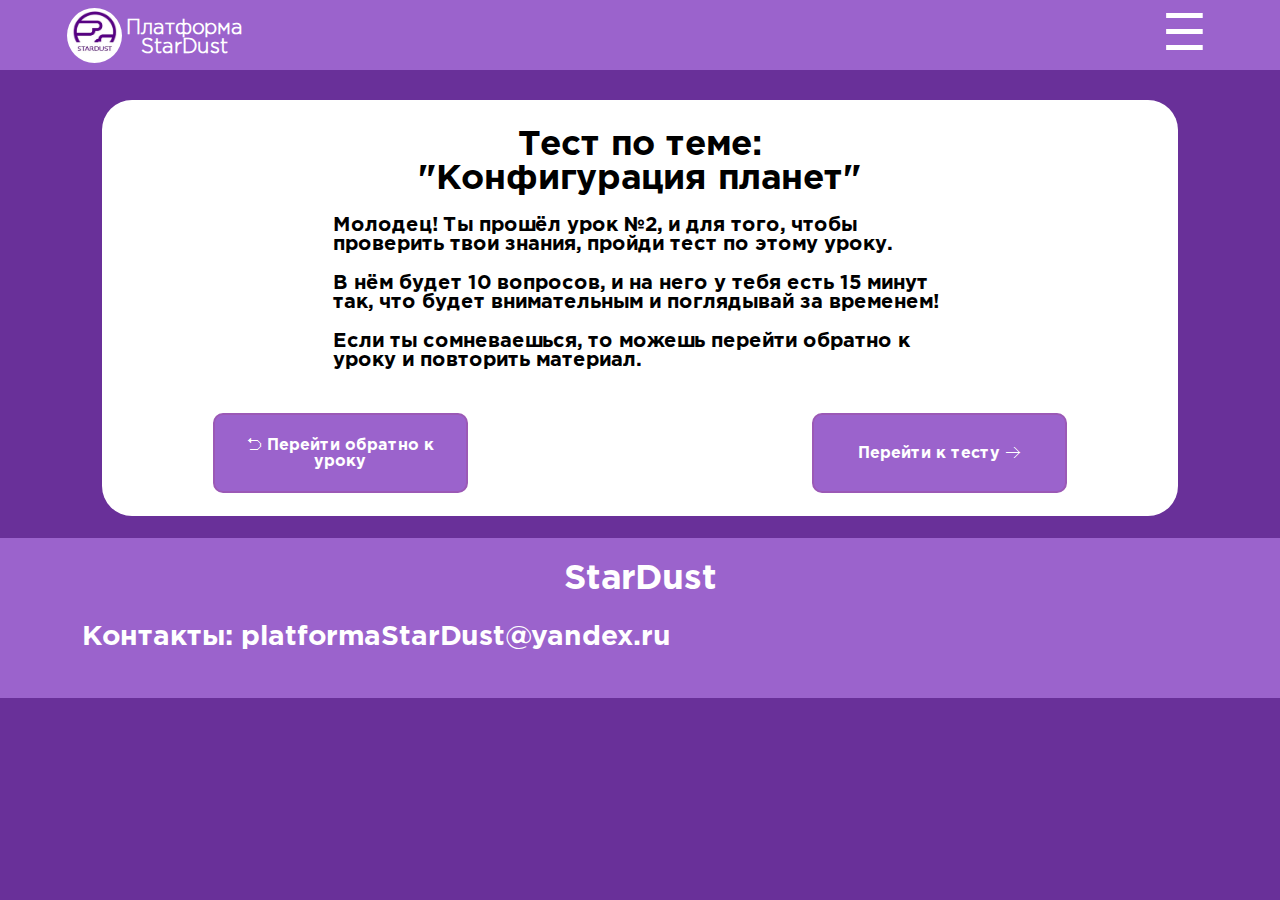
<file: New_web_site_V05/Authorized user/Theme_1/Test_2.html>
<!DOCTYPE html>
	<html>
		<head>
			<meta charset="utf-8">
			<meta http-equiv="X-UA-Compatible" content="IE=edge">
			<meta name="viewport" content="width=device-width, initial-scale=1.0">
			<title>Онлайн платформа StarDust</title>
			<link href="../Base_style_and_script/Test_style.css" rel="stylesheet" type="text/css">
			<link rel="stylesheet" href="../Base_style_and_script/fonts.css">
			<link href="../Base_style_and_script/Header_and_flooter_style.css" rel="stylesheet" type="text/css">
			<script src="https://ajax.googleapis.com/ajax/libs/jquery/2.2.0/jquery.min.js"></script>
			<script src="../Base_style_and_script/Header_and_flooter_script.js"></script>
			<script src="../Base_style_and_script/Test_script.js"></script>
		</head>
		<body>
			<div class="headers">
				<div class="header">
					<table>
						<tr>
							<td class="logo">
								<img class="circle" src="../Image/IMG_20221213_233900_761.jpg">
							</td>
							<td	class="logo_name">
								<b>Платформа</br>StarDust</b>
							</td>
							<td class="space">
							</td>
							<td class="space">
							</td>
							<td class="menu">
								<button class="menu_button" id="menu_button_open">☰</button>
								<button class="menu_button" id="menu_button_close">╳</button>
							</td>
						</tr>
					</table>
				</div>	
				<div class="negativ_bar">
					<table>
						<tr>
							<td>
								<a><button class="glavnaya">Главная страница</button></a>
							</td>
							<td>
								<a><button class="comment">Отзывы</button></a>
							</td>
							<td>
								<a><button class="my_course">Курс</button></a>
							</td>
							<td>
								<a><button class="about_us">О нас</button></a>
							</td>
						</tr>
					</table>
				</div>
			</div>
			<div class="content">
				<h1>Тест по теме: <span class="countdown" style="display: none; font-size: 23pt; color: #CAC9C9; top: 220px; left: 80%; position: absolute;"></span></br>"Конфигурация планет"</h1>
				<div class="strt" style="width: 60%; padding: 0px 20% 0px 20%;">
					<p>Молодец! Ты прошёл урок №2, и для того, чтобы проверить твои знания, пройди тест по этому уроку.</p>
					<p>В нём будет 10 вопросов, и на него у тебя есть 15 минут так, что будет внимательным и поглядывай за временем!</p>
					<p>Если ты сомневаешься, то можешь перейти обратно к уроку и повторить материал.</p>
					<table class="buttonnextorearly" style="margin-left: -20%; width: 140%; margin-top: 40px;">
						<tr>
							<td>
								<a href="Lesson_2.html"><button class="early" id="early0">⮌ Перейти обратно к уроку</button></a>
							</td>
							<td>
								<button class="next" id="next0">Перейти к тесту 🡢</button>
							</td>
						</tr>
					</table>
				</div>
				<section class="main">
					<form name="quiz" action="javascript:check();" class="quizform">
						<div class="quizsection1" style="display: none;">
							<h2>Вопрос №1</h2>
							<p>Какие планеты относятся к верхнему типу?</p>
							<div class="answer">
								<input name="q1" value="value1" id="value1" type="radio" /> Меркурий и Уран
							</div>
							<div class="answer">
								<input name="q1" value="value1" id="value2" type="radio" /> Марс, Нептун, Сатурн
							</div>
							<div class="answer">
								<input name="q1" value="value2" id="value3" type="radio" /> Марс, Юпитер, Сатурн, Уран и Нептун 
							</div>
							<div class="answer">
								<input name="q1" value="value1" id="value4" type="radio" /> другое 
							</div>
							<div class="answer" style="display: none;">
								<input name="q1" value="value1" id="value5" type="radio" checked="checked"/>
							</div>
							<table class="buttonnextorearly" style="margin-left: -20%; width: 140%; margin-top: 40px;">
								<tr>
									<td></td>
									<td>
										<button class="next" id="next1">Перейти к следующему вопросу 🡢</button>
									</td>
								</tr>
							</table>
						</div>
						<div class="quizsection2" style="display: none;">
							<h2>Вопрос №2</h2>
							<p>Какие планеты относятся к нижнему типу?</p>
							<div class="answer">
								<input name="q2" value="value1" id="value1" type="radio" /> Юпитер, Сатурн, Марс и Нептун
							</div>
							<div class="answer">
								<input name="q2" value="value2" id="value2" type="radio" /> Меркурий и Венера
							</div>
							<div class="answer">
								<input name="q2" value="value1" id="value3" type="radio" /> Земля и Марс
							</div>
							<div class="answer">
								<input name="q2" value="value1" id="value4" type="radio" /> другое
							</div>
							<div class="answer" style="display: none;">
								<input name="q2" value="value1" id="value5" type="radio" checked="checked"/>
							</div>
							<table class="buttonnextorearly" style="margin-left: -20%; width: 140%; margin-top: 40px;">
								<tr>
									<td>
										<button class="early" id="early2">🡠 Перейти к предыдущему вопросу</button>
									</td>
									<td>
										<button class="next" id="next2">Перейти к следующему вопросу 🡢</button>
									</td>
								</tr>
							</table>
						</div>
						<div class="quizsection3" style="display: none;">
							<h2>Вопрос №3</h2>
							<p>Элонгацией планет называют?</p>
							<div class="answer">
								<input name="q3" value="value1" id="value1" type="radio" /> Положение планет, при котором для земного наблюдателя её угловое расстояние от Солнца минимально
							</div>
							<div class="answer">
								<input name="q3" value="value2" id="value2" type="radio" /> Положение планет, при котором для земного наблюдателя её угловое расстояние от Солнца максимально
							</div>
							<div class="answer">
								<input name="q3" value="value1" id="value3" type="radio" /> другое
							</div>
							<div class="answer">
								<input name="q3" value="value1" id="value4" type="radio" /> Расстояние от Солнца до Земли
							</div>
							<div class="answer" style="display: none;">
								<input name="q3" value="value1" id="value5" type="radio" checked="checked"/>
							</div>
							<table class="buttonnextorearly" style="margin-left: -20%; width: 140%; margin-top: 40px;">
								<tr>
									<td>
										<button class="early" id="early3">🡠 Перейти к предыдущему вопросу</button>
									</td>
									<td>
										<button class="next" id="next3">Перейти к следующему вопросу 🡢</button>
									</td>
								</tr>
							</table>
						</div>
						<div class="quizsection4" style="display: none;">
							<h2>Вопрос №4</h2>
							<p>Когда можно наблюдать западную элонгацию?</p>
							<div class="answer">
								<input name="q4" value="value2" id="value1" type="radio" /> Утром
							</div>
							<div class="answer">
								<input name="q4" value="value1" id="value2" type="radio" /> Днем
							</div>
							<div class="answer">
								<input name="q4" value="value1" id="value3" type="radio" /> Вечером
							</div>
							<div class="answer">
								<input name="q4" value="value1" id="value4" type="radio" /> Ночью
							</div>
							<div class="answer" style="display: none;">
								<input name="q4" value="value1" id="value5" type="radio" checked="checked"/>
							</div>
							<table class="buttonnextorearly" style="margin-left: -20%; width: 140%; margin-top: 40px;">
								<tr>
									<td>
										<button class="early" id="early4">🡠 Перейти к предыдущему вопросу</button>
									</td>
									<td>
										<button class="next" id="next4">Перейти к следующему вопросу 🡢</button>
									</td>
								</tr>
							</table>
						</div>
						<div class="quizsection5" style="display: none;">
							<h2>Вопрос №5</h2>	
							<p>Синодическим периодом называют?</p>
							<div class="answer">
								<input name="q5" value="value1" id="value1" type="radio" /> Периодом обращения вокруг Солнца 
							</div>
							<div class="answer">
								<input name="q5" value="value1" id="value2" type="radio" /> Промежуток времени, по истечении которого планета для наблюдателя с Земли возвращается в прежнее положение относительно Солнца
							</div>
							<div class="answer">
								<input name="q5" value="value2" id="value3" type="radio" /> Смещение всех планет в одну линию
							</div>
							<div class="answer">
								<input name="q5" value="value1" id="value4" type="radio" /> другое
							</div>
							<div class="answer" style="display: none;">
								<input name="q5" value="value1" id="value5" type="radio" checked="checked"/>
							</div>
							<table class="buttonnextorearly" style="margin-left: -20%; width: 140%; margin-top: 40px;">
								<tr>
									<td>
										<button class="early" id="early5">🡠 Перейти к предыдущему вопросу</button>
									</td>
									<td>
										<button class="next" id="next5">Перейти к следующему вопросу 🡢</button>
									</td>
								</tr>
							</table>
						</div>
						<div class="quizsection6" style="display: none;">
							<h2>Вопрос №6</h2>	
							<p>Расстояние от Земли до Солнца в км?</p>
							<div class="answer">
								<input name="q6" value="value1" id="value1" type="radio" /> 80.000км 
							</div>
							<div class="answer">
								<input name="q6" value="value2" id="value2" type="radio" /> 150млн. км 
							</div>
							<div class="answer">
								<input name="q6" value="value1" id="value3" type="radio" /> 360.000км
							</div>
							<div class="answer">
								<input name="q6" value="value1" id="value4" type="radio" /> 98млн. км
							</div>
							<div class="answer" style="display: none;">
								<input name="q6" value="value1" id="value5" type="radio" checked="checked"/>
							</div>
							<table class="buttonnextorearly" style="margin-left: -20%; width: 140%; margin-top: 40px;">
								<tr>
									<td>
										<button class="early" id="early6">🡠 Перейти к предыдущему вопросу</button>
									</td>
									<td>
										<button class="next" id="next6">Перейти к следующему вопросу 🡢</button>
									</td>
								</tr>
							</table>
						</div>
						<div class="quizsection7" style="display: none;">
							<h2>Вопрос №7</h2>	
							<p>Примерная скорость света считается?</p>
							<div class="answer">
								<input name="q7" value="value1" id="value1" type="radio" /> 200 метров в секунду
							</div>
							<div class="answer">
								<input name="q7" value="value1" id="value2" type="radio" /> 8 парсеков в секунду
							</div>
							<div class="answer">
								<input name="q7" value="value2" id="value3" type="radio" /> 300.000 километров в секунду
							</div>
							<div class="answer">
								<input name="q7" value="value1" id="value4" type="radio" /> 40.000 километров в час
							</div>
							<div class="answer" style="display: none;">
								<input name="q7" value="value1" id="value5" type="radio" checked="checked"/>
							</div>
							<table class="buttonnextorearly" style="margin-left: -20%; width: 140%; margin-top: 40px;">
								<tr>
									<td>
										<button class="early" id="early7">🡠 Перейти к предыдущему вопросу</button>
									</td>
									<td>
										<button class="next" id="next7">Перейти к следующему вопросу 🡢</button>
									</td>
								</tr>
							</table>
						</div>
						<div class="quizsection8" style="display: none;">
							<h2>Вопрос №8</h2>
							<p>Какой способ измерения расстояний до планет проще и удобнее в наше время?</p>
							<div class="answer">
								<input name="q8" value="value1" id="value1" type="radio" /> Горизонтальный параллакс
							</div>
							<div class="answer">
								<input name="q8" value="value2" id="value2" type="radio" /> Космическая радиолокация
							</div>
							<div class="answer">
								<input name="q8" value="value1" id="value3" type="radio" /> Ждать лунного затмения
							</div>
							<div class="answer">
								<input name="q8" value="value1" id="value4" type="radio" /> другое
							</div>
							<div class="answer" style="display: none;">
								<input name="q8" value="value1" id="value5" type="radio" checked="checked"/>
							</div>
							<table class="buttonnextorearly" style="margin-left: -20%; width: 140%; margin-top: 40px;">
								<tr>
									<td>
										<button class="early" id="early8">🡠 Перейти к предыдущему вопросу</button>
									</td>
									<td>
										<button class="next" id="next8">Перейти к следующему вопросу 🡢</button>
									</td>
								</tr>
							</table>
						</div>
						<div class="quizsection9" style="display: none;">
							<h2>Вопрос №9</h2>
							<p>При помощи какого способа узнали расстояние от Земли до Солнца?</p>
							<div class="answer">
								<input name="q9" value="value2" id="value1" type="radio" /> Космическая радиолокация
							</div>
							<div class="answer">
								<input name="q9" value="value1" id="value2" type="radio" /> другое
							</div>
							<div class="answer">
								<input name="q9" value="value1" id="value3" type="radio" /> Наблюдения за объектами
							</div>
							<div class="answer">
								<input name="q9" value="value1" id="value4" type="radio" /> Горизонтальный параллакс
							</div>
							<div class="answer" style="display: none;">
								<input name="q9" value="value1" id="value5" type="radio" checked="checked"/>
							</div>
							<table class="buttonnextorearly" style="margin-left: -20%; width: 140%; margin-top: 40px;">
								<tr>
									<td>
										<button class="early" id="early9">🡠 Перейти к предыдущему вопросу </button>
									</td>
									<td>
										<button class="next" id="next9">Перейти к следующему вопросу 🡢</button>
									</td>
								</tr>
							</table>
						</div>
						<div class="quizsection10" style="display: none;">
							<h2>Вопрос №10</h2>	
							<p>Как Кеплер развил теорию Коперника?</p>
							<div class="answer">
								<input name="q10" value="value2" id="value1" type="radio" /> Предложил, что планеты движутся по эллиптическим орбитам
							</div>
							<div class="answer">
								<input name="q10" value="value1" id="value2" type="radio" /> Предложил, что планеты движутся по круговым орбитам
							</div>
							<div class="answer">
								<input name="q10" value="value1" id="value3" type="radio" /> Предложил, что планеты движутся по волнообразно
							</div>
							<div class="answer">
								<input name="q10" value="value1" id="value4" type="radio" /> Предложил, что планеты неподвижны
							</div>
							<div class="answer" style="display: none;">
								<input name="q10" value="value1" id="value5" type="radio" checked="checked"/>
							</div>
							<table class="buttonnextorearly" style="margin-left: -20%; width: 140%; margin-top: 40px;">
								<tr>
									<td>
										<button class="early" id="early10">🡠 Перейти к предыдущему вопросу</button>
									</td>
									<td>
										<button class="next" id="next10">Завершить тест ✓</button>
									</td>
								</tr>
							</table>
						</div>
					</form>
				</section>
				<script type="text/javascript">// <![CDATA[
					  var result;				   
					   function check()
					   {
						  var question;
						  var value1;
						  var value2;				  
						  
						  question = 1;
						  value1 = 0;
						  value2 = 0;				  
						  
						  result = "";
						  var choice;				  
						  for (question = 1; question <= 10; question++) {					  
							 var q = document.forms['quiz'].elements['q'+question];
								for (var i = 0; i < q.length; i++) {
								   if (q[i].checked) {
									  choice = q[i].value;
								   }
								}

								if (choice == "value1") {
								   value1++;
								}

								if (choice == "value2") {
								   value2++;
								}

							 }

						  if (value2 <= 4) {
							 // 2
							 result = "Нет повода переживать, ошибка - ступень на пути к достижению цели!";
						  }
						  else if (value2 >= 5 && value2 <=7) {
							 // 3-4
							 result = "Быть посередине лучше, чем в конце, ты молодец!";
						  }

						  else if (value2 >= 8 && value2 <= 10) {
							 // 5
							 result = "Комментарии излишни, ты превзошел сам себя!";
						  }

						  else {
							 result = "404";
						  }
						  document.getElementById("result").innerHTML = value2
						  document.getElementById("resul").innerHTML = result
					   }
				// ]]></script>
				<div class="res" style="display: none; text-align: center; width: 60%; padding: 0px 20% 0px 20%;">
					<p id="resul"></p>
					Ваш результат: <span id="result"></span>/10
					<table class="buttonnextorearly" style="margin-left: -20%; width: 140%; margin-top: 40px;">
							<tr>
								<td>
									<a href="Test_2.html"><button class="early" id="early11">⮌ Пройти тест снова</button></a>
								</td>
								<td>
									<a href="Lesson_3.html"><button class="next" id="next11">Перейти к следующему уроку 🡢</button></a>
								</td>
							</tr>
					</table>
				</div>
			</div>
			<div class="flooter">
				<h1>StarDust</h1>
				<p>Контакты: platformaStarDust@yandex.ru</p>
			</div>
		</body>
	</html>
</file>
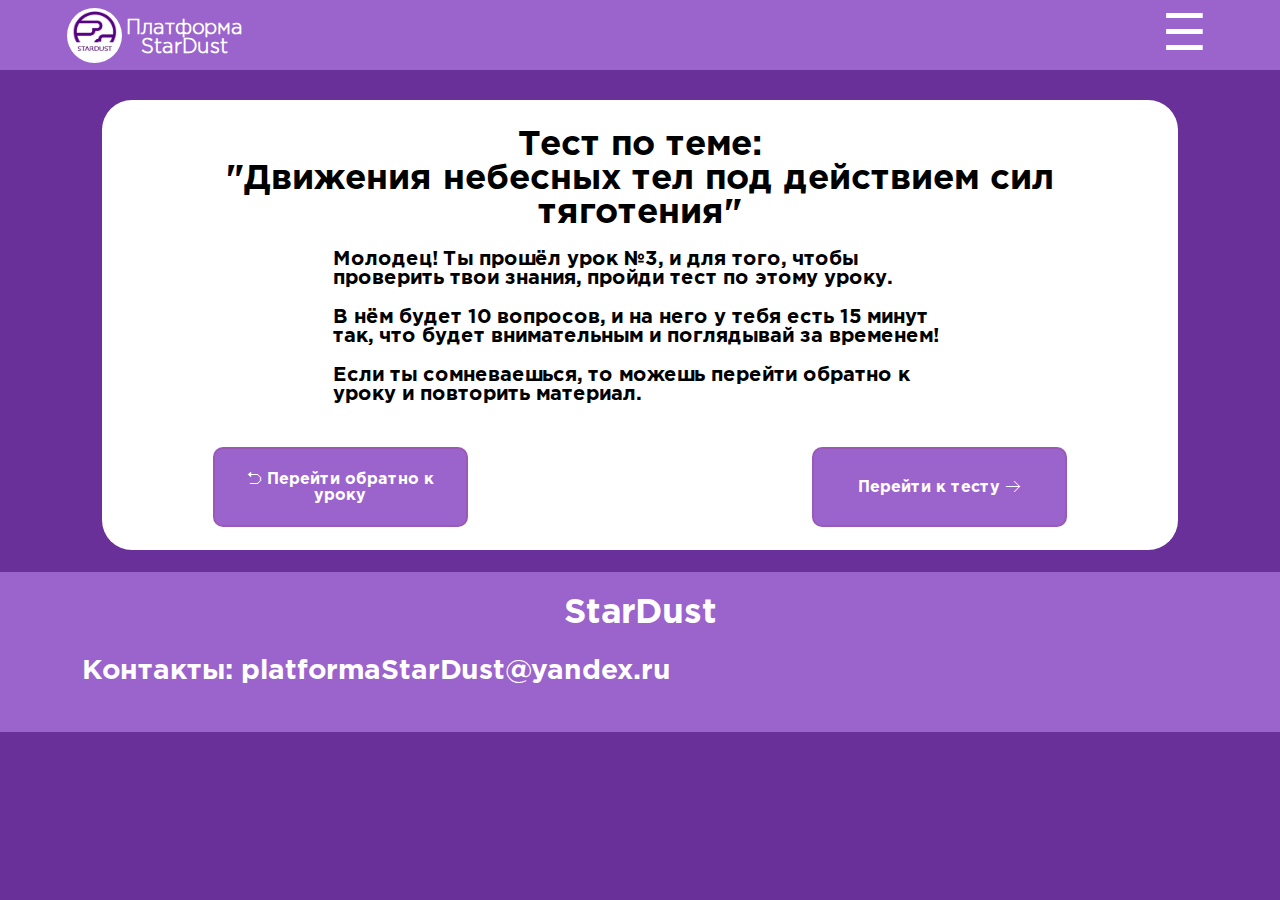
<file: New_web_site_V05/Authorized user/Theme_1/Test_3.html>
<!DOCTYPE html>
	<html>
		<head>
			<meta charset="utf-8">
			<meta http-equiv="X-UA-Compatible" content="IE=edge">
			<meta name="viewport" content="width=device-width, initial-scale=1.0">
			<title>Онлайн платформа StarDust</title>
			<link href="../Base_style_and_script/Test_style.css" rel="stylesheet" type="text/css">
			<link rel="stylesheet" href="../Base_style_and_script/fonts.css">
			<link href="../Base_style_and_script/Header_and_flooter_style.css" rel="stylesheet" type="text/css">
			<script src="https://ajax.googleapis.com/ajax/libs/jquery/2.2.0/jquery.min.js"></script>
			<script src="../Base_style_and_script/Header_and_flooter_script.js"></script>
			<script src="../Base_style_and_script/Test_script.js"></script>
		</head>
		<body>
			<div class="headers">
				<div class="header">
					<table>
						<tr>
							<td class="logo">
								<img class="circle" src="../Image/IMG_20221213_233900_761.jpg">
							</td>
							<td	class="logo_name">
								<b>Платформа</br>StarDust</b>
							</td>
							<td class="space">
							</td>
							<td class="space">
							</td>
							<td class="menu">
								<button class="menu_button" id="menu_button_open">☰</button>
								<button class="menu_button" id="menu_button_close">╳</button>
							</td>
						</tr>
					</table>
				</div>	
				<div class="negativ_bar">
					<table>
						<tr>
							<td>
								<a><button class="glavnaya">Главная страница</button></a>
							</td>
							<td>
								<a><button class="comment">Отзывы</button></a>
							</td>
							<td>
								<a><button class="my_course">Курс</button></a>
							</td>
							<td>
								<a><button class="about_us">О нас</button></a>
							</td>
						</tr>
					</table>
				</div>
			</div>
			<div class="content">
				<h1>Тест по теме: <span class="countdown" style="display: none; font-size: 23pt; color: #CAC9C9; top: 220px; left: 80%; position: absolute;"></span></br>"Движения небесных тел под действием сил тяготения"</h1>
				<div class="strt" style="width: 60%; padding: 0px 20% 0px 20%;">
					<p>Молодец! Ты прошёл урок №3, и для того, чтобы проверить твои знания, пройди тест по этому уроку.</p>
					<p>В нём будет 10 вопросов, и на него у тебя есть 15 минут так, что будет внимательным и поглядывай за временем!</p>
					<p>Если ты сомневаешься, то можешь перейти обратно к уроку и повторить материал.</p>
					<table class="buttonnextorearly" style="margin-left: -20%; width: 140%; margin-top: 40px;">
						<tr>
							<td>
								<a href="Lesson_3.html"><button class="early" id="early0">⮌ Перейти обратно к уроку</button></a>
							</td>
							<td>
								<button class="next" id="next0">Перейти к тесту 🡢</button>
							</td>
						</tr>
					</table>
				</div>
				<section class="main">
					<form name="quiz" action="javascript:check();" class="quizform">
						<div class="quizsection1" style="display: none;">
							<h2>Вопрос №1</h2>
							<p>Кто первый пытался сформулировать построение планет?</p>
							<div class="answer">
								<input name="q1" value="value1" id="value1" type="radio" checked="checked" /> Галилей
							</div>
							<div class="answer">
								<input name="q1" value="value2" id="value2" type="radio" /> Роберт Гук
							</div>
							<div class="answer">
								<input name="q1" value="value1" id="value3" type="radio" /> Ньютон 
							</div>
							<div class="answer">
								<input name="q1" value="value1" id="value4" type="radio" /> Кеплер
							</div>
							<div class="answer" style="display: none;">
								<input name="q1" value="value1" id="value5" type="radio" checked="checked"/>
							</div>
							<table class="buttonnextorearly" style="margin-left: -20%; width: 140%; margin-top: 40px;">
								<tr>
									<td></td>
									<td>
										<button class="next" id="next1">Перейти к следующему вопросу 🡢</button>
									</td>
								</tr>
							</table>
						</div>
						<div class="quizsection2" style="display: none;">
							<h2>Вопрос №2</h2>
							<p>Окончательно закон всемирного тяготения был опубликован Ньютоном в ...</p>
							<div class="answer">
								<input name="q2" value="value1" id="value1" type="radio" checked="checked" /> 1855 г.
							</div>
							<div class="answer">
								<input name="q2" value="value1" id="value2" type="radio" /> 1664 г.
							</div>
							<div class="answer">
								<input name="q2" value="value1" id="value3" type="radio" /> 1657 г.
							</div>
							<div class="answer">
								<input name="q2" value="value2" id="value4" type="radio" /> 1687 г.
							</div>
							<div class="answer" style="display: none;">
								<input name="q2" value="value1" id="value5" type="radio" checked="checked"/>
							</div>
							<table class="buttonnextorearly" style="margin-left: -20%; width: 140%; margin-top: 40px;">
								<tr>
									<td>
										<button class="early" id="early2">🡠 Перейти к предыдущему вопросу</button>
									</td>
									<td>
										<button class="next" id="next2">Перейти к следующему вопросу 🡢</button>
									</td>
								</tr>
							</table>
						</div>
						<div class="quizsection3" style="display: none;">
							<h2>Вопрос №3</h2>
							<p>Коэффициент пропорциональности G - это ...</p>
							<div class="answer">
								<input name="q3" value="value1" id="value1" type="radio" checked="checked" /> гравитационной постоянная 
							</div>
							<div class="answer">
								<input name="q3" value="value2" id="value2" type="radio" /> сила Архимеда
							</div>
							<div class="answer">
								<input name="q3" value="value1" id="value3" type="radio" /> космологическая постоянная
							</div>
							<div class="answer">
								<input name="q3" value="value1" id="value4" type="radio" /> масса объекта
							</div>
							<div class="answer" style="display: none;">
								<input name="q3" value="value1" id="value5" type="radio" checked="checked"/>
							</div>
							<table class="buttonnextorearly" style="margin-left: -20%; width: 140%; margin-top: 40px;">
								<tr>
									<td>
										<button class="early" id="early3">🡠 Перейти к предыдущему вопросу</button>
									</td>
									<td>
										<button class="next" id="next3">Перейти к следующему вопросу 🡢</button>
									</td>
								</tr>
							</table>
						</div>
						<div class="quizsection4" style="display: none;">
							<h2>Вопрос №4</h2>
							<p>Закон всемирного тяготения гласит:</p>
							<div class="answer">
								<input name="q4" value="value1" id="value1" type="radio" checked="checked" /> Притягивается большее тело к меньшему
							</div>
							<div class="answer">
								<input name="q4" value="value1" id="value2" type="radio" /> Тела как и притягиваются, так и отталкиваются друг от друга
							</div>
							<div class="answer">
								<input name="q4" value="value2" id="value3" type="radio" /> Два любых тела притягиваются друг к другу с силой, прямо пропорциональной массе каждого из них и обратно пропорциональной квадрату расстояния между ними
							</div>
							<div class="answer" style="display: none;">
								<input name="q4" value="value1" id="value4" type="radio" checked="checked"/>
							</div>
							<table class="buttonnextorearly" style="margin-left: -20%; width: 140%; margin-top: 40px;">
								<tr>
									<td>
										<button class="early" id="early4">🡠 Перейти к предыдущему вопросу</button>
									</td>
									<td>
										<button class="next" id="next4">Перейти к следующему вопросу 🡢</button>
									</td>
								</tr>
							</table>
						</div>
						<div class="quizsection5" style="display: none;">
							<h2>Вопрос №5</h2>	
							<p>Какое из способов определения массы Земли верный?</p>
							<div class="answer">
								<input name="q5" value="value1" id="value1" type="radio" checked="checked" /> С помощью барометра
							</div>
							<div class="answer">
								<input name="q5" value="value1" id="value2" type="radio" /> При помощи микроволнового излучения
							</div>
							<div class="answer">
								<input name="q5" value="value2" id="value3" type="radio" /> по геологическим характеристикам
							</div>
							<div class="answer" style="display: none;">
								<input name="q5" value="value1" id="value4" type="radio" checked="checked"/>
							</div>
							<table class="buttonnextorearly" style="margin-left: -20%; width: 140%; margin-top: 40px;">
								<tr>
									<td>
										<button class="early" id="early5">🡠 Перейти к предыдущему вопросу</button>
									</td>
									<td>
										<button class="next" id="next5">Перейти к следующему вопросу 🡢</button>
									</td>
								</tr>
							</table>
						</div>
						<div class="quizsection6" style="display: none;">
							<h2>Вопрос №6</h2>	
							<p>Расстояние от Земли до Солнца в км?</p>
							<p>Закон всемирного тяготения формула -</p>
							<div class="answer">
								<input name="q6" value="value1" id="value1" type="radio" checked="checked" /> F=G*c/t
							</div>
							<div class="answer">
								<input name="q6" value="value2" id="value2" type="radio" /> F=G*m*M/R^2 
							</div>
							<div class="answer">
								<input name="q6" value="value1" id="value3" type="radio" /> F=mg
							</div>
							<div class="answer">
								<input name="q6" value="value1" id="value4" type="radio" /> F=((sina*1\2))*G)/2
							</div>
							<div class="answer" style="display: none;">
								<input name="q6" value="value1" id="value5" type="radio" checked="checked"/>
							</div>
							<table class="buttonnextorearly" style="margin-left: -20%; width: 140%; margin-top: 40px;">
								<tr>
									<td>
										<button class="early" id="early6">🡠 Перейти к предыдущему вопросу</button>
									</td>
									<td>
										<button class="next" id="next6">Перейти к следующему вопросу 🡢</button>
									</td>
								</tr>
							</table>
						</div>
						<div class="quizsection7" style="display: none;">
							<h2>Вопрос №7</h2>	
							<p>Ускорение свободного падения узнали ...</p>
							<div class="answer">
								<input name="q7" value="value1" id="value1" type="radio" checked="checked" /> При помощи лазерного оборудования
							</div>
							<div class="answer">
								<input name="q7" value="value1" id="value2" type="radio" /> При помощи геологических признаков
							</div>
							<div class="answer">
								<input name="q7" value="value2" id="value3" type="radio" /> Cбросив барометр с высокой башни и измерив время, которое он пролетел до столкновения с землей
							</div>
							<div class="answer">
								<input name="q7" value="value1" id="value4" type="radio" /> Бросив камень в яму
							</div>
							<div class="answer" style="display: none;">
								<input name="q7" value="value1" id="value5" type="radio" checked="checked"/>
							</div>
							<table class="buttonnextorearly" style="margin-left: -20%; width: 140%; margin-top: 40px;">
								<tr>
									<td>
										<button class="early" id="early7">🡠 Перейти к предыдущему вопросу</button>
									</td>
									<td>
										<button class="next" id="next7">Перейти к следующему вопросу 🡢</button>
									</td>
								</tr>
							</table>
						</div>
						<div class="quizsection8" style="display: none;">
							<h2>Вопрос №8</h2>
							<p>Радиус Земли был известен еще с Античности. Столь сенсационное открытие сделал греческий математик...</p>
							<div class="answer">
								<input name="q8" value="value2" id="value1" type="radio" checked="checked" /> Эратосфен 
							</div>
							<div class="answer">
								<input name="q8" value="value1" id="value2" type="radio" /> Птолемей
							</div>
							<div class="answer">
								<input name="q8" value="value1" id="value3" type="radio" /> Евклид
							</div>
							<div class="answer">
								<input name="q8" value="value1" id="value4" type="radio" /> Аристотель 
							</div>
							<div class="answer" style="display: none;">
								<input name="q8" value="value1" id="value5" type="radio" checked="checked"/>
							</div>
							<table class="buttonnextorearly" style="margin-left: -20%; width: 140%; margin-top: 40px;">
								<tr>
									<td>
										<button class="early" id="early8">🡠 Перейти к предыдущему вопросу</button>
									</td>
									<td>
										<button class="next" id="next8">Перейти к следующему вопросу 🡢</button>
									</td>
								</tr>
							</table>
						</div>
						<div class="quizsection9" style="display: none;">
							<h2>Вопрос №9</h2>
							<p>Планета идеальным шаром не является, а потому ее радиус оказался ...</p>
							<div class="answer">
								<input name="q9" value="value1" id="value1" type="radio" checked="checked" /> 3789 км
							</div>
							<div class="answer">
								<input name="q9" value="value2" id="value2" type="radio" /> 20001 км
							</div>
							<div class="answer">
								<input name="q9" value="value1" id="value3" type="radio" /> 6371 км
							</div>
							<div class="answer">
								<input name="q9" value="value1" id="value4" type="radio" /> 4311 км
							</div>
							<div class="answer" style="display: none;">
								<input name="q9" value="value1" id="value5" type="radio" checked="checked"/>
							</div>
							<table class="buttonnextorearly" style="margin-left: -20%; width: 140%; margin-top: 40px;">
								<tr>
									<td>
										<button class="early" id="early9">🡠 Перейти к предыдущему вопросу </button>
									</td>
									<td>
										<button class="next" id="next9">Перейти к следующему вопросу 🡢</button>
									</td>
								</tr>
							</table>
						</div>
						<div class="quizsection10" style="display: none;">
							<h2>Вопрос №10</h2>	
							<p>Запуск первого искусственного спутника Земли, ставшего первым искусственным небесным телом, созданным человеком, был осуществлён в Советском Союзе ...</p>
							<div class="answer">
								<input name="q10" value="value2" id="value1" type="radio" checked="checked" /> 18 сентября 1951 г
							</div>
							<div class="answer">
								<input name="q10" value="value1" id="value2" type="radio" /> 4 октября 1957 г
							</div>
							<div class="answer">
								<input name="q10" value="value1" id="value3" type="radio" /> 3 февраля 1964 г
							</div>
							<div class="answer">
								<input name="q10" value="value1" id="value4" type="radio" /> 9 июня 1949 г
							</div>
							<div class="answer" style="display: none;">
								<input name="q10" value="value1" id="value5" type="radio" checked="checked"/>
							</div>
							<table class="buttonnextorearly" style="margin-left: -20%; width: 140%; margin-top: 40px;">
								<tr>
									<td>
										<button class="early" id="early10">🡠 Перейти к предыдущему вопросу</button>
									</td>
									<td>
										<button class="next" id="next10">Завершить тест ✓</button>
									</td>
								</tr>
							</table>
						</div>
					</form>
				</section>
				<script type="text/javascript">// <![CDATA[
					  var result;				   
					   function check()
					   {
						  var question;
						  var value1;
						  var value2;				  
						  
						  question = 1;
						  value1 = 0;
						  value2 = 0;				  
						  
						  result = "";
						  var choice;				  
						  for (question = 1; question <= 10; question++) {					  
							 var q = document.forms['quiz'].elements['q'+question];
								for (var i = 0; i < q.length; i++) {
								   if (q[i].checked) {
									  choice = q[i].value;
								   }
								}

								if (choice == "value1") {
								   value1++;
								}

								if (choice == "value2") {
								   value2++;
								}

							 }

						  if (value2 <= 4) {
							 // 2
							 result = "Не самая лучшая попытка, но зато нам есть над чем работать!";
						  }
						  else if (value2 >= 5 && value2 <=7) {
							 // 3-4
							 result = "Умница, не сбавляй темп";
						  }

						  else if (value2 >= 8 && value2 <= 10) {
							 // 5
							 result = "Не думал о том, чтобы занять наше место? Уж очень хорошо у тебя получается!";
						  }

						  else {
							 result = "404";
						  }
						  document.getElementById("result").innerHTML = value2
						  document.getElementById("resul").innerHTML = result
					   }
				// ]]></script>
				<div class="res" style="display: none; text-align: center; width: 60%; padding: 0px 20% 0px 20%;">
					<p id="resul"></p>
					Ваш результат: <span id="result"></span>/10
					<table class="buttonnextorearly" style="margin-left: -20%; width: 140%; margin-top: 40px;">
							<tr>
								<td>
									<a href="Test_3.html"><button class="early" id="early11">⮌ Пройти тест снова</button></a>
								</td>
								<td>
									<a href="Lesson_4.html"><button class="next" id="next11">Перейти к следующему уроку 🡢</button></a>
								</td>
							</tr>
					</table>
				</div>
			</div>
			<div class="flooter">
				<h1>StarDust</h1>
				<p>Контакты: platformaStarDust@yandex.ru</p>
			</div>
		</body>
	</html>
</file>
<file: New_web_site_V05/Authorized user/Base_style_and_script/About_us_style.css>
body {
	background: url(../../../images/bagc.jpg);
	color: #000;
}

.content {
	margin: 100px 8% 20px 8%;
	width: 80%;
	font-family: 'gotham_bold';
	padding: 5px 2% 20px 2%;
	border-radius: 30px;
	border: 2px solid rgb(255, 255, 255, .5);
	backdrop-filter: blur(20px);
}

@font-face {
	font-family: roleway;
	src: url(fonts/GothamProBold/);
}
@font-face {
	font-family:roleplay;
	src: url(fonts/GothamProLight/);
}
h1 {
	text-align: center;
	font-size: 35px;
	font-family: 'gotham_bold';
	margin-bottom: 0px;
	color: #fff;
}
p {
	color: #fff;
	font-family: roleplay ;
}

.item_center {
	text-align: center;
}

.People p {
	text-align: center;
	font-family: 'gotham_light';
}

.People td {
	width: 50%;
}

.img_circle {
	border-radius: 50%;
	height: 350px;
}

/* !!! Начало основных стилей !!! */

/* Отключение отступа */
* {
	margin: 0px;
	padding: 0px;
}
#background {
	width: 100%; 
	height: 100%; 
	position: fixed; 
	left: 0px; 
	top: 0px; 
	z-index: -1; /* Ensure div tag stays behind content; -999 might work, too. */
}

.stretch {
	width:100%;
	height:100%;
}

/* Вся страница */
.page {
	overflow: hidden;
	display: flex;
	flex-direction: column;
	min-height: 100vh;
}
body {
	background:;
	width: 100%;
	height: 100%;
	color: #fff;
	font-family: 'gotham_light';
	font-size: 14px;
}

.footer {
	background-color: purple;
	color: #fff;
	padding: 30px;
	font-family: 'gotham_bold';
	animation: animatedBg 5s linear infinite;

}
.footer {
	margin-top: auto;
}

.header {
	position: fixed;
	width: 100%;
	top: 0;
	left: 0;
	z-index: 50	;
	animation: animatedBg 5s linear infinite;
	
}
.header:before {
	content: '';
	position: absolute;
	top: 0;
	left: 0;
	width: 100%;
	height: 100%;
	background-color: purple;
	z-index: 3;
}
.container {
	max-width: 1180px;
	margin: 0px auto;
	padding:0px 10px;
}
.header__body {
	position: relative;
	display: flex;
	justify-content: space-between;
	height: 80px;
	align-items: center;
}
.header__list li {
	list-style: none;
	margin: 0px 0px 0px 20px;
}
.header__list {
	display: flex;
	position: relative;
	z-index: 3	;
}
.header__link {
	color: #fff;
	text-transform: uppercase;
	font-size: 18px;
	text-decoration: none;
}
	.header__logo {
		flex: 0 0 60px;
		border-radius: 50%;
		overflow: hidden;
		z-index: 3;
	}
	.header__logo img{
		max-width: 100%;
		display: block;
	}
	.content__text {
		font-size: 18px;
		line-height: 25px;
	}
	.content__text p {
		margin: 0px 0px 20px 0px;
		color: #fff;
	}
	.content {
		padding: 100px 0px 0px 0px;
	}
	.content {
		margin: 100px 8% 20px 8%;
		width: 80%;
		font-family: 'gotham_bold';
		padding: 5px 2% 100px 2%;
		border-radius: 30px;
		border: 2px solid rgb(255, 255, 255, .5);
		backdrop-filter: blur(15px);
	}
	.naft {
		height: 500px;
		right: -10;
		display: flex;
		margin-left:700px;
		margin-top: -350px;
	}
	.button {
		position: fixed;
		margin-top: -150px;
		cursor: pointer;
		height: 240px;
		}
		.usphoto {
			border-radius: 5%;
		}
		
		.right__text {
		font-size: 20px;
		margin-left: -250px;
		}
		.left__text {
			font-size: 20px;
		}
		.left__text__tarasov {

		}
		.damir {

		}
		.tema {

		}
		.img_circle_tema {
			border-radius: 50%;
			height: 350px;
		}
		.img_circle_damir {
			border-radius: 50%;
			height: 350px;
		}
		.img_circle_eldar {
			border-radius: 50%;
			height: 350px;
		}
		.eldar {

		}
		.img_circle_ivan {
			border-radius: 50%;
			height: 350px;
		}
		.ivan {
			
		}
		.img_circle_aminat {
			border-radius: 50%;
			height: 350px;
		}
		.aminat {
			margin-left: 200px;
		}
		.text__right_aminat {
font-size: 20px;
margin-left: -200px;
		}
		.h1__aminat {
		}
		.img_circle_slava {
			border-radius: 50%;
	height: 350px;
		}
		.slava {

		}
		.ush1 {
			font-size: 18px;
			margin-bottom: 50px;
		}
		.right__text_slava {
			margin-left: -200px;
		}
	@media (max-width:767px){
		#background {
			width: 0%; 
			height: 0%; 
			position: fixed; 
			left: 0px; 
			top: 0px; 
			z-index: -1;
		}
		body {
			background: url(../../../images/d.jpg);
		}
		.header__body {
			height: 50px;
			
		}
		.header__logo {
			flex: 0 0 40px;
		}
		.header__burger {
			position: relative;
			width: 30px;
			height: 20px;
			z-index: 3;
		}
		.header__burger:before,
		.header__burger:after{
			content: '';
			background-color: #fff;
			position: absolute;
			width: 100%;
			height: 2px;
			left: 0;
			transition: all 0.3s ease 0s;	
		}
		.header__burger:before{
			top: 0;
		}
		.header__burger:after{
			bottom: 0;
		}
		.header__burger span{
			position: absolute;
			background-color: #fff;
			left: 0;
			width: 100%;
			height: 2px;
			top: 9px;
			transition: all 0.3s ease 0s;
		}
		.header__menu {
			position: fixed;
			top: -120%;
			left: 0;
			overflow: auto;
			width: 100%;
			height: 100%;
			background-color: rgb(99, 21, 130,.8);
			padding: 70px 10px 20px 10px;
			transition: all 0.8s ease 0s;
		}
		.header__menu.active {
			top: 0;
			transition: all 0.8s ease 0s;	
		}
		.header__list {
			display: block;
		}
		.header__list li {
			margin: 0px 0px 20px 0px;
		}
		.header__burger.active:before {
			transform:rotate(45deg);
		 top: 9px;
	 }
	 .header__burger.active:after {
		 transform:rotate(-45deg);
		 bottom: 9px;
	}
	.header__burger.active span {
		transform: scale(0);
	}
	.content {
		padding: 70px 0px 0px 0px;
	}
	body.lock {
		overflow: hidden;
	}
	.header__link {
		color: #fff;
	}
	.button {
		position: fixed;
		margin-top: -130px;
		cursor: pointer;
		height: 180px;
		margin-left: -15px;
		}
		.img_circle {
			height: 130px;
			margin-left: -80px;
		}
		.content {
			margin: 100px 8% 20px 8%;
			width: 80%;
			font-family: 'gotham_bold';
			padding: 5px 2% 100px 2%;
			border-radius: 30px;
			border: 2px solid rgb(255, 255, 255, 0);
			backdrop-filter: blur(0px);
	}

.usphoto {
	height: 140px;
	border-radius: 5%;

}

.right__text {
	margin-left: -10px;
	font-size: 14px;
	margin-bottom: 50px;
}
.left__text {
	margin-left: -50px;
	margin-bottom: 50px;
}
.left__text__tarasov {
	margin-left: -20px;
	margin-bottom: 50px;
}
.damir {
	margin-left: -10px;
	margin-bottom: 50px;
}
.tema {
	margin-left: -10px;
	margin-bottom: 50px;
}
.img_circle_tema {
	height: 180px;
	border-radius: 50%;
}
.img_circle_damir {
	border-radius: 50%;
	height: 180px;
}
.img_circle_eldar {
	border-radius: 50%;
	height: 180px;
}
.eldar {
	margin-left: -45px;
margin-bottom: 50px;
}
.img_circle_ivan {
	border-radius: 50%;
	height: 180px;
}
.ivan {
margin-left: -50px;
margin-bottom: 50px;
}
.img_circle_aminat {
	height: 180px;
	border-radius: 50%;
}
.aminat {
	margin-left: -50px;
	margin-bottom: 50px;
}
.text__right_aminat {
	font-size: 14px;
	margin-left: -20px;
	margin-top: -30px;
}
.h1__aminat {
	font-size: 32px;
	margin-left: 10px;
}
.img_circle_slava {
border-radius: 50%;
height: 180px;
}
.slava {
margin-left: -50px;
margin-bottom: 50px;
margin-top: 50px;
}
.ush1 {
	font-size: 18px;
}
.right__text_slava {
	margin-left: -10px;
}
}
</file>
<file: New_web_site_V05/Authorized user/Base_style_and_script/fonts.css>
@font-face {
    font-family: 'gotham_bold';
    src: url("fonts/GothamProBold/GothamPro-Bold.woff2") format("woff2"),
    /* Если браузер не поддерживает woff2, загрузит woff */
    url("fonts/GothamProBold/GothamPro-Bold.woff") format("woff");
    font-weight: bold;
    font-style: normal; 
}

@font-face {
    font-family: 'gotham_light';
    src: url("fonts/GothamProLight/GothamPro-Light.woff2") format("woff2"),
    /* Если браузер не поддерживает woff2, загрузит woff */
    url("fonts/GothamProLight/GothamPro-Light.woff") format("woff");
    font-weight: normal;
    font-style: normal; 
}
</file>
<file: New_web_site_V05/Authorized user/Base_style_and_script/loader.css>
.preloader {
	position: absolute;
	left: 0;
	top: 0;
	width: 100%;
	height: 100%;
	background-color: black;
	z-index: 1000;
	transition: all .09s ease-out;
}

.preloader--hide {
	opacity: 0;
	visibility: hidden;
	z-index: -1;
}

.preloader__loader, .preloader__percents {
	position: absolute;
	top: 50%;
	left: 50%;
	transform: translate(-50%, -50%);
}

.preloader__percents {
	font-family: Arial, sans-serif;
	font-size: 24px;
	font-weight: bold;
}





@keyframes ldio-zgxx64th47 {
	0% { transform: translate(-50%,-50%) rotate(0deg); }
	100% { transform: translate(-50%,-50%) rotate(360deg); }
}

.ldio-zgxx64th47 div {
	position: absolute;
	width: 100px;
	height: 100px;
	border: 10px solid #695be1;
	border-top-color: transparent;
	border-radius: 50%;
}

.ldio-zgxx64th47 div {
	animation: ldio-zgxx64th47 1s linear infinite;
	top: 100px;
	left: 100px
}

.loadingio-spinner-rolling-wopxwk46ahe {
	width: 200px;
	height: 200px;
	display: inline-block;
	overflow: hidden;
	background: rgba(241, 242, 243, 0);
}

.ldio-zgxx64th47 {
	width: 100%;
	height: 100%;
	position: relative;
	transform: translateZ(0) scale(1);
	backface-visibility: hidden;
	transform-origin: 0 0;
}

.ldio-zgxx64th47 div {
	box-sizing: content-box;
}
</file>
<file: New_web_site_V05/Authorized user/Base_style_and_script/Comment_style.css>
body {
	background: url(../../../images/bagc.jpg);
	color: #000;
}

.content {
	margin: 100px 8% 20px 8%;
	width: 80%;
	font-family: 'gotham_bold';
	background-color: #fff;
	padding: 5px 2% 20px 2%;
	background: transparent;
	border: 2px solid rgb(255, 255, 255, .5);
	border-radius: 30px;
	backdrop-filter: blur(15px);
}

h1 {
	text-align: center;
	font-size: 35px;
	margin-bottom: 0px;
}

.item_center {
	text-align: center;
	width: 100%;
	margin-left: -10px;
}

.img_circle {
	border-radius: 50%;
	height: 300px;
}

.item_center td {
	width: 33.33%;
}

.item_center button {
	background-color:rgb(255, 255, 255, 0);
	font-family: 'gotham_bold';
	font-size: 50px;
	border: 0px;
	cursor: pointer;
}

#comment {
	margin-left: 20px;
	margin-right: 100px;
	font-family: 'gotham_light';
}

form p {
	font-family: 'gotham_bold';
}

form textarea {
	resize: none;
	width: 100%;
}

#item_center td {
	width: 50%;
}

#item_center input {
	background-color:pink;
	font-family: 'gotham_bold';
	font-size: 20px;
	border: 0px;
	cursor: pointer;
}
/* !!! Начало основных стилей !!! */

/* Отключение отступа */
* {
	margin: 0px;
	padding: 0px;
}
#background {
	width: 100%; 
	height: 100%; 
	position: fixed; 
	left: 0px; 
	top: 0px; 
	z-index: -1; /* Ensure div tag stays behind content; -999 might work, too. */
}

.stretch {
	width:100%;
	height:100%;
}

/* Вся страница */
.page {
	overflow: hidden;
	display: flex;
	flex-direction: column;
	min-height: 100vh;
}
body {
	background:;
	width: 100%;
	height: 100%;
	color: #fff;
	font-family: 'gotham_light';
	font-size: 14px;
}

.footer {
	background-color: purple;
	color: #fff;
	padding: 30px;
	font-family: 'gotham_bold';
	animation: animatedBg 5s linear infinite;

}
.footer {
	margin-top: auto;
}

.header {
	position: fixed;
	width: 100%;
	top: 0;
	left: 0;
	z-index: 50	;
	animation: animatedBg 5s linear infinite;
	
}
.header:before {
	content: '';
	position: absolute;
	top: 0;
	left: 0;
	width: 100%;
	height: 100%;
	background-color: purple;
	z-index: 3;
}
.container {
	max-width: 1180px;
	margin: 0px auto;
	padding:0px 10px;
}
.header__body {
	position: relative;
	display: flex;
	justify-content: space-between;
	height: 80px;
	align-items: center;
}
.header__list li {
	list-style: none;
	margin: 0px 0px 0px 20px;
}
.header__list {
	display: flex;
	position: relative;
	z-index: 3	;
}
.header__link {
	color: #fff;
	text-transform: uppercase;
	font-size: 18px;
	text-decoration: none;
}
	.header__logo {
		flex: 0 0 60px;
		border-radius: 50%;
		overflow: hidden;
		z-index: 3;
	}
	.header__logo img{
		max-width: 100%;
		display: block;
	}
	.content__text {
		font-size: 18px;
		line-height: 25px;
	}
	.content__text p {
		margin: 0px 0px 20px 0px;
		color: #fff;
	}
	.content {
		padding: 100px 0px 0px 0px;
	}
	.content {
		margin: 100px 8% 20px 8%;
		width: 80%;
		font-family: 'gotham_bold';
		padding: 5px 2% 100px 2%;
		border-radius: 30px;
		border: 2px solid rgb(255, 255, 255, .5);
		backdrop-filter: blur(15px);
	}
	.naft {
		height: 500px;
		right: -10;
		display: flex;
		margin-left:700px;
		margin-top: -350px;
	}
	button {
		margin: 20px;
	}
	.custom-btn {
		width: 130px;
		height: 40px;
		color: #fff;
		border-radius: 5px;
		padding: 10px 25px;
		font-family: 'Lato', sans-serif;
		font-weight: 500;
		background: transparent;
		cursor: pointer;
		transition: all 0.3s ease;
		position: relative;
		display: inline-block;
		 box-shadow:inset 2px 2px 2px 0px rgba(255,255,255,.5),
		 7px 7px 20px 0px rgba(0,0,0,.1),
		 4px 4px 5px 0px rgba(0,0,0,.1);
		outline: none;
	}
		.btn-12{
			position: relative;
			right: 20px;
			bottom: 20px;
			border:none;
			box-shadow: none;
			width: 130px;
			height: 40px;
			line-height: 42px;
			-webkit-perspective: 230px;
			perspective: 230px;
		}
		.btn-12 span {
			background: rgb(0,172,238);
		background: linear-gradient(0deg, rgb(243, 2, 251) 0%, rgb(243, 2, 251) 100%);
			display: block;
			position: absolute;
			width: 130px;
			height: 40px;
			box-shadow:inset 2px 2px 2px 0px rgba(255,255,255,.5),
			 7px 7px 20px 0px rgba(0,0,0,.1),
			 4px 4px 5px 0px rgba(0,0,0,.1);
			border-radius: 5px;
			margin:0;
			text-align: center;
			-webkit-box-sizing: border-box;
			-moz-box-sizing: border-box;
			box-sizing: border-box;
			-webkit-transition: all .3s;
			transition: all .3s;
		}
		.btn-12 span:nth-child(1) {
			box-shadow:
			 -7px -7px 20px 0px rgba(255, 255, 255, 0.007),
			 -4px -4px 5px 0px rgba(255, 255, 255, 0.034),
			 7px 7px 20px 0px #0002,
			 4px 4px 5px 0px #0001;
			-webkit-transform: rotateX(90deg);
			-moz-transform: rotateX(90deg);
			transform: rotateX(90deg);
			-webkit-transform-origin: 50% 50% -20px;
			-moz-transform-origin: 50% 50% -20px;
			transform-origin: 50% 50% -20px;
		}
		.btn-12 span:nth-child(2) {
			-webkit-transform: rotateX(0deg);
			-moz-transform: rotateX(0deg);
			transform: rotateX(0deg);
			-webkit-transform-origin: 50% 50% -20px;
			-moz-transform-origin: 50% 50% -20px;
			transform-origin: 50% 50% -20px;
		}
		.btn-12:hover span:nth-child(1) {
			box-shadow:inset 2px 2px 2px 0px rgba(255,255,255,.5),
			 7px 7px 20px 0px rgba(0,0,0,.1),
			 4px 4px 5px 0px rgba(0,0,0,.1);
			-webkit-transform: rotateX(0deg);
			-moz-transform: rotateX(0deg);
			transform: rotateX(0deg);
		}
		.btn-12:hover span:nth-child(2) {
			box-shadow:inset 2px 2px 2px 0px rgba(255,255,255,.5),
			 7px 7px 20px 0px rgba(0,0,0,.1),
			 4px 4px 5px 0px rgba(0,0,0,.1);
		 color: transparent;
			-webkit-transform: rotateX(-90deg);
			-moz-transform: rotateX(-90deg);
			transform: rotateX(-90deg);
		}
		
	@media (max-width:767px){

		.content {
			margin: 100px 8% 20px 8%;
			width: 80%;
			font-family: 'gotham_bold';
			background-color: #fff;
			padding: 5px 2% 20px 2%;
			background: transparent;
			border: 2px solid rgb(255, 255, 255, 0);
			border-radius: 30px;
			backdrop-filter: blur(0px);
		}

		.item_center {
			margin-left: -40px;
		}

		#background {
			width: 0%; 
			height: 0%; 
			position: fixed; 
			left: 0px; 
			top: 0px; 
			z-index: -1;
		}
		body {
			background: url(../../../images/d.jpg);
		}
		.header__body {
			height: 50px;
			
		}
		.header__logo {
			flex: 0 0 40px;
		}
		.header__burger {
			position: relative;
			width: 30px;
			height: 20px;
			z-index: 3;
		}
		.header__burger:before,
		.header__burger:after{
			content: '';
			background-color: #fff;
			position: absolute;
			width: 100%;
			height: 2px;
			left: 0;
			transition: all 0.3s ease 0s;	
		}
		.header__burger:before{
			top: 0;
		}
		.header__burger:after{
			bottom: 0;
		}
		.header__burger span{
			position: absolute;
			background-color: #fff;
			left: 0;
			width: 100%;
			height: 2px;
			top: 9px;
			transition: all 0.3s ease 0s;
		}
		.header__menu {
			position: fixed;
			top: -120%;
			left: 0;
			overflow: auto;
			width: 100%;
			height: 100%;
			background-color: rgb(99, 21, 130,.8);
			padding: 70px 10px 20px 10px;
			transition: all 0.8s ease 0s;
		}
		.header__menu.active {
			top: 0;
			transition: all 0.8s ease 0s;	
		}
		.header__list {
			display: block;
		}
		.header__list li {
			margin: 0px 0px 20px 0px;
		}
		.header__burger.active:before {
			transform:rotate(45deg);
		 top: 9px;
	 }
	 .header__burger.active:after {
		 transform:rotate(-45deg);
		 bottom: 9px;
	}
	.header__burger.active span {
		transform: scale(0);
	}
	.content {
		padding: 70px 0px 0px 0px;
	}
	body.lock {
		overflow: hidden;
	}
	.header__link {
		color: #fff;
	}
	.button {
		position: fixed;
		margin-top: -130px;
		cursor: pointer;
		height: 180px;
		margin-left: -15px;
		}
		.h1text {
			font-size: 50px;
			margin-bottom: 20px;
			margin-top: -80px;
		}
		.img_circle {
			height: 200px;
			margin-left: 40px;
		}
		.btn-12 span {
		background: linear-gradient(0deg, rgb(97, 35, 92) 0%, rgb(97, 35, 92) 100%);
		}
		.custom-btn{
			margin-left: -5px;
		}
		.item_center_text {
			margin-left: 30px;
		}
	}
</file>
<file: New_web_site_V05/Authorized user/hamb/Basic.css>
/* !!! Начало основных стилей !!! */

/* Отключение отступа */
* {
	margin: 0px;
	padding: 0px;
}
#background {
	width: 100%; 
	height: 100%; 
	position: fixed; 
	left: 0px; 
	top: 0px; 
	z-index: -1; /* Ensure div tag stays behind content; -999 might work, too. */
}

.stretch {
	width:100%;
	height:100%;
}

/* Вся страница */
.page {
	overflow: hidden;
	display: flex;
	flex-direction: column;
	min-height: 100vh;
}
body {
	background:;
	width: 100%;
	height: 100%;
	color: #fff;
	font-family: 'gotham_light';
	font-size: 14px;
}

.footer {
	background-color: purple;
	color: #fff;
	padding: 30px;
	font-family: 'gotham_bold';
	animation: animatedBg 5s linear infinite;

}
.footer {
	margin-top: auto;
}

.header {
	position: fixed;
	width: 100%;
	top: 0;
	left: 0;
	z-index: 50	;
	animation: animatedBg 5s linear infinite;
	
}
.header:before {
	content: '';
	position: absolute;
	top: 0;
	left: 0;
	width: 100%;
	height: 100%;
	background-color: purple;
	z-index: 3;
}
.container {
	max-width: 1180px;
	margin: 0px auto;
	padding:0px 10px;
}
.header__body {
	position: relative;
	display: flex;
	justify-content: space-between;
	height: 80px;
	align-items: center;
}
.header__list li {
	list-style: none;
	margin: 0px 0px 0px 20px;
}
.header__list {
	display: flex;
	position: relative;
	z-index: 3	;
}
.header__link {
	color: #fff;
	text-transform: uppercase;
	font-size: 18px;
	text-decoration: none;
}
	.header__logo {
		flex: 0 0 60px;
		border-radius: 50%;
		overflow: hidden;
		z-index: 3;
	}
	.header__logo img{
		max-width: 100%;
		display: block;
	}
	.content__text {
		font-size: 18px;
		line-height: 25px;
	}
	.content__text p {
		margin: 0px 0px 20px 0px;
		color: #fff;
	}
	.content {
		padding: 100px 0px 0px 0px;
	}
	.content {
		margin: 100px 8% 20px 8%;
		width: 80%;
		font-family: 'gotham_bold';
		padding: 5px 2% 100px 2%;
		border-radius: 30px;
		border: 2px solid rgb(255, 255, 255, .5);
		backdrop-filter: blur(15px);
	}
	.naft {
		height: 500px;
		right: -10;
		display: flex;
		margin-left:700px;
		margin-top: -350px;
	}
	.button {
		position: fixed;
		margin-top: -150px;
		cursor: pointer;
		height: 240px;
		}
	@media (max-width:767px){
		#background {
			width: 0%; 
			height: 0%; 
			position: fixed; 
			left: 0px; 
			top: 0px; 
			z-index: -1;
		}
		body {
			background: url(../../../images/d.jpg);
		}
		.header__body {
			height: 50px;
			
		}
		.header__logo {
			flex: 0 0 40px;
		}
		.header__burger {
			position: relative;
			width: 30px;
			height: 20px;
			z-index: 3;
		}
		.header__burger:before,
		.header__burger:after{
			content: '';
			background-color: #fff;
			position: absolute;
			width: 100%;
			height: 2px;
			left: 0;
			transition: all 0.3s ease 0s;	
		}
		.header__burger:before{
			top: 0;
		}
		.header__burger:after{
			bottom: 0;
		}
		.header__burger span{
			position: absolute;
			background-color: #fff;
			left: 0;
			width: 100%;
			height: 2px;
			top: 9px;
			transition: all 0.3s ease 0s;
		}
		.header__menu {
			position: fixed;
			top: -120%;
			left: 0;
			overflow: auto;
			width: 100%;
			height: 100%;
			background-color: rgb(99, 21, 130,.8);
			padding: 70px 10px 20px 10px;
			transition: all 0.8s ease 0s;
		}
		.header__menu.active {
			top: 0;
			transition: all 0.8s ease 0s;	
		}
		.header__list {
			display: block;
		}
		.header__list li {
			margin: 0px 0px 20px 0px;
		}
		.header__burger.active:before {
			transform:rotate(45deg);
		 top: 9px;
	 }
	 .header__burger.active:after {
		 transform:rotate(-45deg);
		 bottom: 9px;
	}
	.header__burger.active span {
		transform: scale(0);
	}
	.content {
		padding: 70px 0px 0px 0px;
	}
	body.lock {
		overflow: hidden;
	}
	.header__link {
		color: #fff;
	}
	.button {
		position: fixed;
		margin-top: -130px;
		cursor: pointer;
		height: 180px;
		margin-left: -15px;
		}
	}
</file>
<file: New_web_site_V05/Authorized user/hamb/fonts.css>
@font-face {
    font-family: 'gotham_bold';
    src: url("fonts/GothamProBold/GothamPro-Bold.woff2") format("woff2"),
    /* Если браузер не поддерживает woff2, загрузит woff */
    url("fonts/GothamProBold/GothamPro-Bold.woff") format("woff");
    font-weight: bold;
    font-style: normal; 
}

@font-face {
    font-family: 'gotham_light';
    src: url("fonts/GothamProLight/GothamPro-Light.woff2") format("woff2"),
    /* Если браузер не поддерживает woff2, загрузит woff */
    url("fonts/GothamProLight/GothamPro-Light.woff") format("woff");
    font-weight: normal;
    font-style: normal; 
}
</file>
<file: New_web_site_V05/Authorized user/Base_style_and_script/Choose_style.css>
body {
	background: url(../../../images/bagc.jpg);;
	color: #fff;
}
p {
	color: #fff;
}
.content {
	margin: 100px 8% 20px 8%;
	width: 80%;
	font-family: 'gotham_bold';
	background-color: #fff;
	padding: 5px 2% 20px 2%;
	background: transparent;
	border: 2px solid rgb(255, 255, 255, .5);
	border-radius: 30px;
	backdrop-filter: blur(15px);
}

h1 {
	text-align: center;
	font-size: 35px;
	font-family: 'gotham_bold';
	margin-bottom: 0px;
}

progress {
    width: 90%;
    height: 30px;
    color: #3fb6b2;
    background: rgb(255, 255, 255, 0);
	border: 2px solid #CAC9C9;
	border-radius: 15px;
}

progress::-webkit-progress-bar {
    background: rgb(255, 255, 255, 0);
	border-radius: 15px;
}

progress::-webkit-progress-value {
    background: #693099;
	border-radius: 15px;
} 

progress::-moz-progress-bar {
    color: #3fb6b2;
    background: #efefef;
	border-radius: 15px;
}

.list {
	border: none; 
	background-color: rgb(255, 255, 255, 0); 
	font-size: 16pt;
	cursor: pointer; 
	margin-top: 20px;
	width: 100%;
	padding: 20px 0px 20px 0px;
	text-align: left;
    transition: 0.7s;
	border-bottom: 4px solid rgb(255, 255, 255, 0);
	font-family: 'gotham_bold';
}

#list {
	border: none; 
	background-color: rgb(255, 255, 255, 0); 
	font-size: 16pt; 
	margin-top: 20px;
	width: 100%;
	padding: 20px 0px 20px 0px;
	text-align: left;
	font-family: 'gotham_bold';
}

.list:hover {
     background: purple;
     transition: 0.7s; 
}

.list table {
	padding-left: 5%;
	width: 100%;
	font-family: 'gotham_bold';
}

#list table {
	padding-left: 5%;
	width: 100%;
	font-family: 'gotham_bold';
}
/* !!! Начало основных стилей !!! */

/* Отключение отступа */
* {
	margin: 0px;
	padding: 0px;
}
#background {
	width: 100%; 
	height: 100%; 
	position: fixed; 
	left: 0px; 
	top: 0px; 
	z-index: -1; /* Ensure div tag stays behind content; -999 might work, too. */
}

.stretch {
	width:100%;
	height:100%;
}

/* Вся страница */
.page {
	overflow: hidden;
	display: flex;
	flex-direction: column;
	min-height: 100vh;
}
body {
	background:;
	width: 100%;
	height: 100%;
	color: #fff;
	font-family: 'gotham_light';
	font-size: 14px;
}

.footer {
	background-color: purple;
	color: #fff;
	padding: 30px;
	font-family: 'gotham_bold';
	animation: animatedBg 5s linear infinite;

}
.footer {
	margin-top: auto;
}

.header {
	position: fixed;
	width: 100%;
	top: 0;
	left: 0;
	z-index: 50	;
	animation: animatedBg 5s linear infinite;
	
}
.header:before {
	content: '';
	position: absolute;
	top: 0;
	left: 0;
	width: 100%;
	height: 100%;
	background-color: purple;
	z-index: 3;
}
.container {
	max-width: 1180px;
	margin: 0px auto;
	padding:0px 10px;
}
.header__body {
	position: relative;
	display: flex;
	justify-content: space-between;
	height: 80px;
	align-items: center;
}
.header__list li {
	list-style: none;
	margin: 0px 0px 0px 20px;
}
.header__list {
	display: flex;
	position: relative;
	z-index: 3	;
}
.header__link {
	color: #fff;
	text-transform: uppercase;
	font-size: 18px;
	text-decoration: none;
}
	.header__logo {
		flex: 0 0 60px;
		border-radius: 50%;
		overflow: hidden;
		z-index: 3;
	}
	.header__logo img{
		max-width: 100%;
		display: block;
	}
	.content__text {
		font-size: 18px;
		line-height: 25px;
	}
	.content__text p {
		margin: 0px 0px 20px 0px;
		color: #fff;
	}
	.content {
		padding: 100px 0px 0px 0px;
	}
	.content {
		margin: 100px 8% 20px 8%;
		width: 80%;
		font-family: 'gotham_bold';
		padding: 5px 2% 100px 2%;
		border-radius: 30px;
		border: 2px solid rgb(255, 255, 255, .5);
		backdrop-filter: blur(15px);
	}
	.naft {
		height: 500px;
		right: -10;
		display: flex;
		margin-left:700px;
		margin-top: -350px;
	}
	.button {
		position: fixed;
		margin-top: -150px;
		cursor: pointer;
		height: 240px;
		}
		.chelovek {
			z-index: -1;
			margin-left: -1350px;
		}
		.textglav {
			margin-top: -300px;
		}
		.but_buttontext {
			border: 3px solid purple;
		}
	@media (max-width:767px){
		#background {
			width: 0%; 
			height: 0%; 
			position: fixed; 
			left: 0px; 
			top: 0px; 
			z-index: -1;
		}
		body {
			background: url(../../../images/d.jpg);
		}
		.header__body {
			height: 50px;
			
		}
		.header__logo {
			flex: 0 0 40px;
		}
		.header__burger {
			position: relative;
			width: 30px;
			height: 20px;
			z-index: 3;
		}
		.header__burger:before,
		.header__burger:after{
			content: '';
			background-color: #fff;
			position: absolute;
			width: 100%;
			height: 2px;
			left: 0;
			transition: all 0.3s ease 0s;	
		}
		.header__burger:before{
			top: 0;
		}
		.header__burger:after{
			bottom: 0;
		}
		.header__burger span{
			position: absolute;
			background-color: #fff;
			left: 0;
			width: 100%;
			height: 2px;
			top: 9px;
			transition: all 0.3s ease 0s;
		}
		.header__menu {
			position: fixed;
			top: -120%;
			left: 0;
			overflow: auto;
			width: 100%;
			height: 100%;
			background-color: rgb(99, 21, 130,.8);
			padding: 70px 10px 20px 10px;
			transition: all 0.8s ease 0s;
		}
		.header__menu.active {
			top: 0;
			transition: all 0.8s ease 0s;	
		}
		.header__list {
			display: block;
		}
		.header__list li {
			margin: 0px 0px 20px 0px;
		}
		.header__burger.active:before {
			transform:rotate(45deg);
		 top: 9px;
	 }
	 .header__burger.active:after {
		 transform:rotate(-45deg);
		 bottom: 9px;
	}
	.header__burger.active span {
		transform: scale(0);
	}
	.content {
		padding: 70px 0px 0px 0px;
	}
	body.lock {
		overflow: hidden;
	}
	.header__link {
		color: #fff;
	}
	.button {
		position: fixed;
		margin-top: -130px;
		cursor: pointer;
		height: 180px;
		margin-left: -15px;
		}
		.content {
			margin: 100px 8% 20px 8%;
			width: 80%;
			font-family: 'gotham_bold';
			padding: 10px 10px 100px 10px;
			border-radius: 30px;
			border: 2px solid rgb(255, 255, 255, .5);
			backdrop-filter: blur(15px);
		}
	}
</file>
<file: New_web_site_V05/Authorized user/Base_style_and_script/Lesson_style.css>
body {
	background-color: #693099;
	color: #fff;
}

.content {
	margin: 100px 8% 20px 8%;
	width: 80%;
	font-family: 'gotham_bold';
	background-color: #9B63CC;
	padding: 5px 2% 20px 2%;
	border-radius: 30px;
}

h1 {
	text-align: center;
	font-size: 35px;
	margin-bottom: 0px;
}

h2 {
	text-align: center;
	font-size: 40px;
	margin-top: 0px;
}

h3 {
	font-size: 30px;
	margin-bottom: 0px;
	font-family: 'gotham_bold';
}

video {
	width: 90%;
	margin-left: 5%;
}

.ep {
	width: 90%;
	margin-left: 5%;
	margin-top: -5px;
	background-color: #693099;
}

.ep td {
	width: 25%;
}

.ep button {
	border: none; 
	background-color: #693099; 
	height: 30px;
	width: 100%;
	color: #fff; 
	cursor: pointer; 
	font-size: 20px;
	font-family: 'gotham_light';
	transition: 1.7s;
}

.ep button:hover {
	background-color: #9B63CC;
	transition: 1.7s;
}

.test {
	border: none; 
	background-color: #693099; 
	height: 60px;
	width: 25%;
	margin-left: 75%;
	color: #fff; 
	cursor: pointer; 
	font-size: 20px;
	border-radius: 20px;
	transition: 1.7s;
	font-family: 'gotham_bold';
}

.content .test:hover {
	background-color: #693070; 
	width: 30%;
	margin-left: 70%;
	transition: 1.7s;
}

.space_height {
	height: 60px;
	display: none;
}

.about_lesson {
	margin-left: 5%;
	font-family: 'gotham_light';
}

.text h3 {
	padding-top: 110px;
	margin: 0px;
	margin-top: -90px;
}

.text p {
	font-family: 'gotham_light';
}

.all_text {
	border: none; 
	background-color: #693099; 
	width: 20%;
	color: #fff;
	margin-top: 20px;
	height: 60px;
	border-radius: 10px;
	cursor: pointer; 
	font-size: 20px;
	font-family: 'gotham_bold';
	transition: 1.7s;
}

.content .all_text:hover {
	background-color: #693070; 
	width: 45%;
	transition: 1.7s;
}

.thems a:link {
	color: #fff;
}

.thems a:visited {
	color: #fff;
}

.item_center {
	text-align: center;
}

.item_center img {
	height: 300px;
}

.lesson {
	display: none;
}
</file>
<file: New_web_site_V05/Authorized user/Base_style_and_script/Header_and_flooter_style.css>
body {
	margin: 0px;
	padding: 0px;
	font-size: 20px;
	min-width: 900px;
}

.headers {
	position: fixed;
	width: 100%;
	top: 0px;
	z-index: 5;
	font-family: 'gotham_light';
}

.header {
	width: 100%; 
	height: 60px; 
	background-color: #9B63CC; 
	border-bottom: 3px solid #693099; 
	color: #fff; 
	padding: 5px 0px 5px 0px;
}

.header table {
	padding: 0px 5% 0px 5%; 
	width: 100%;
}

.logo {
	width: 60px;
}

.circle {
	border-radius: 50%; 
	width: 55px; 
	height: 55px;
}

.logo_name {
	text-align: center; 
	width: 10%;
}

.space {
	width: 60%;
}

.ava {
	width: 60px;
}

.user_name {
	width: 15%;
}

.menu_button {
	border: none; 
	background-color: #9B63CC; 
	color: #fff; 
	cursor: pointer; 
	font-size: 50px; 
	margin-top: -10px;
}

.negativ_bar {
	width: 100%; 
	height: 50px; 
	background-color: #9B63CC; 
	border-bottom: 3px solid #693099;
	display: none;
}

.negativ_bar table {
	width: 100%; 
	padding: 10px 20% 0px 20%;
}

.negativ_bar td {
	width: 22.5%;
	padding-right: 2.5%;
	text-align: center;
}

.negativ_bar button {
	border: none; 
	background-color: #9B63CC; 
	height: 30px;
	width: 100%;
	color: #fff; 
	cursor: pointer; 
	font-size: 16px;
	border-right: 2px solid #693099;
	border-left: 2px solid #693099;
	font-family: 'gotham_light';
	transition: 1.7s;
}

.negativ_bar button:hover {
	background-color:#693099;
	transition: 0.7s;
	width: 120%;
	margin-left: -10%;
}

#menu_button_close {
	display: none;
}

.flooter {
	border-top: 2px solid #693099;
	background-color: #9B63CC;
	color: #fff;
	padding: 0px 20px 20px 20px;
	font-family: 'gotham_bold';
}

.flooter p {
	font-size: 28px;
	margin-left: 5%;
}
</file>
<file: New_web_site_V05/Authorized user/Base_style_and_script/Test_style.css>
body {
	background-color: #693099;
	color: #000;
}

.content {
	margin: 100px 8% 20px 8%;
	width: 80%;
	font-family: 'gotham_bold';
	background-color: #fff;
	padding: 5px 2% 20px 2%;
	border-radius: 30px;
}

h1 {
	text-align: center;
	font-size: 35px;
	margin-bottom: 0px;
}

h2 {
	text-align: center;
	font-size: 40px;
	margin-top: 0px;
	font-family: 'gotham_bold';
}

.next {
	margin-left: 40%;
	width: 60%;
	height: 80px;
	padding:  20px 5% 20px 5%;
	text-align: center;
	border: 2px solid #9B59B6;
	background-color: #9B63CC;
	border-radius: 10px;
	color: #fff;
	cursor: pointer;
	font-size: 12pt;
	transition: 1.7s;
	font-family: 'gotham_bold';
}

.content .next:hover {
	margin-left: 35%;
	width: 70%;
	background-color: #693070;
	transition: 1.7s;
}

.early {
	margin-right: 40%;
	width: 60%;
	height: 80px;
	padding:  20px 5% 20px 5%;
	text-align: center;
	border: 2px solid #9B59B6;
	background-color: #9B63CC;
	border-radius: 10px;
	color: #fff;
	cursor: pointer;
	font-size: 12pt;
	transition: 1.7s;
	font-family: 'gotham_bold';
}

.content .early:hover {
	margin-left: -5%;
	width: 70%;
	background-color: #693070;
	transition: 1.7s;
}

.buttonnextorearly td {
	width: 50%;
}

.main {
	width: 60%;
	padding: 0px 20% 0px 20%;
	font-family: 'gotham_light';
}

.main p {
	font-family: 'gotham_bold';
}
</file>
